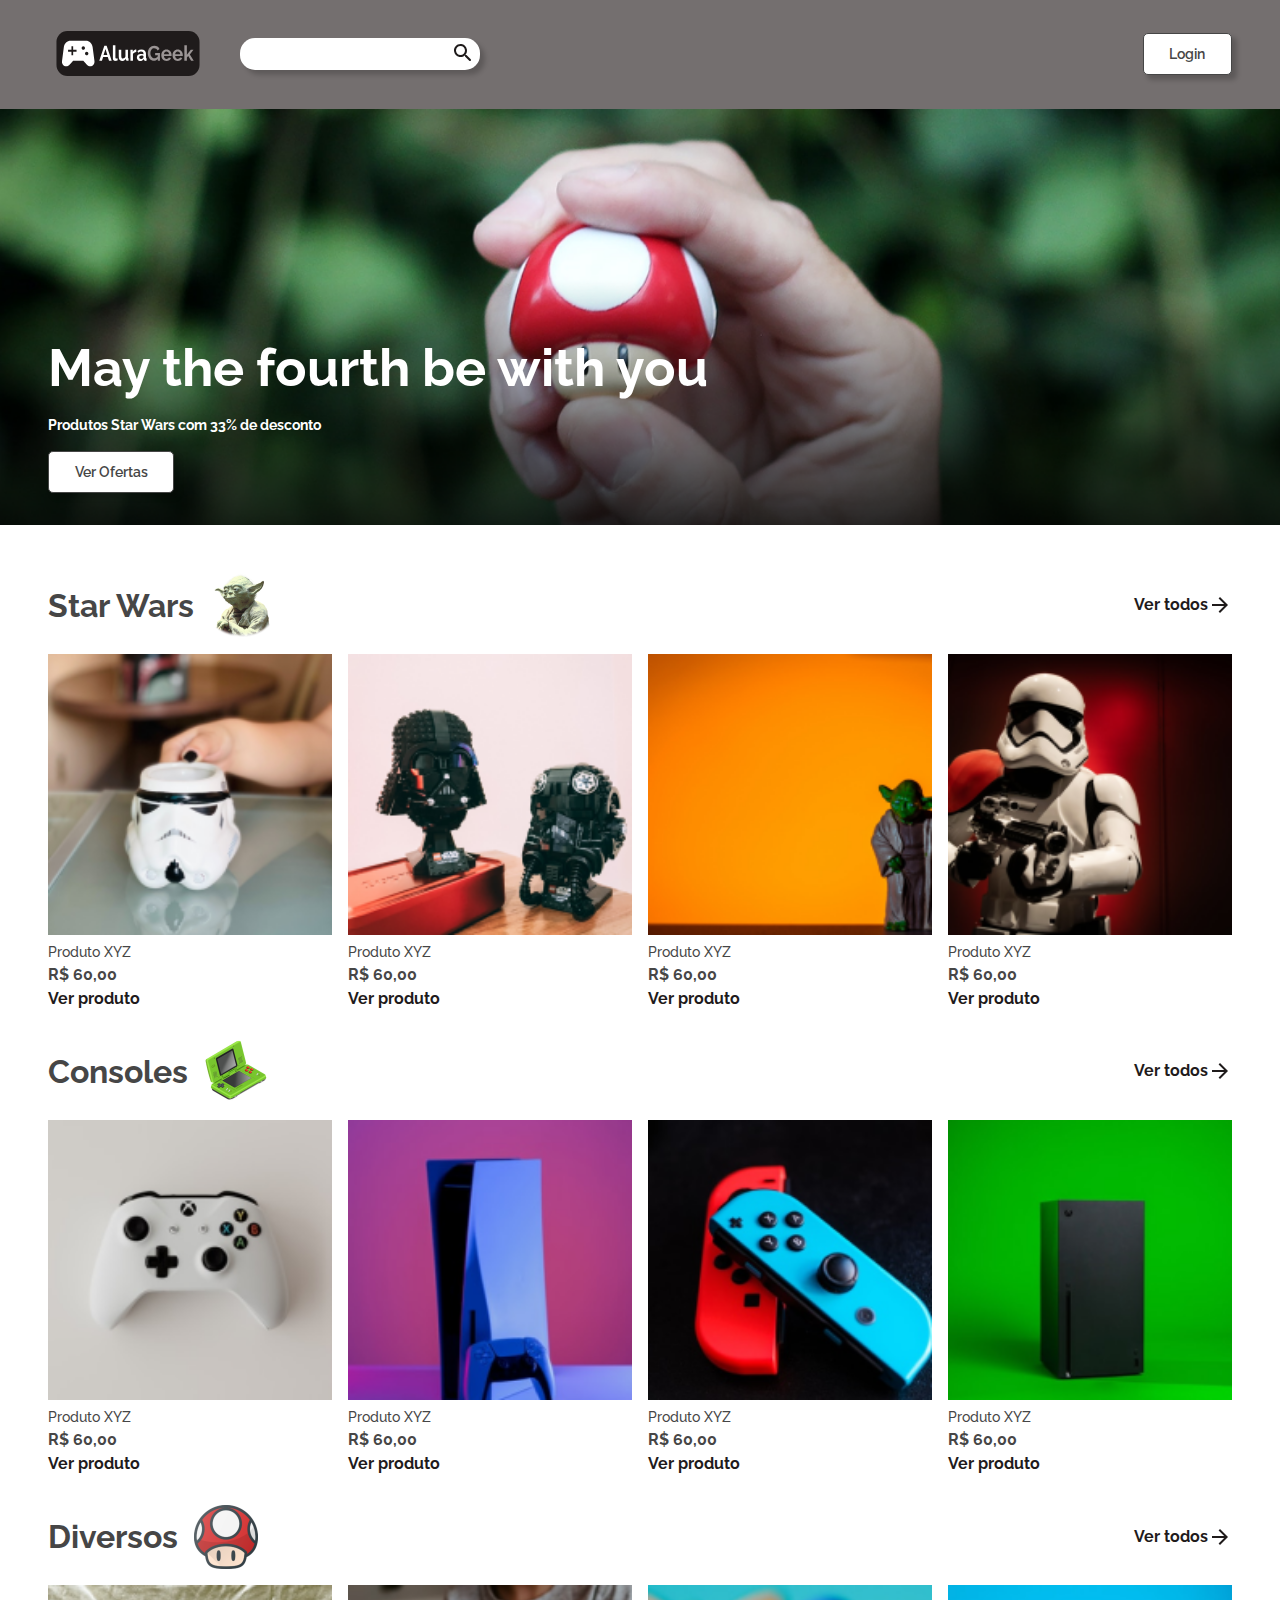
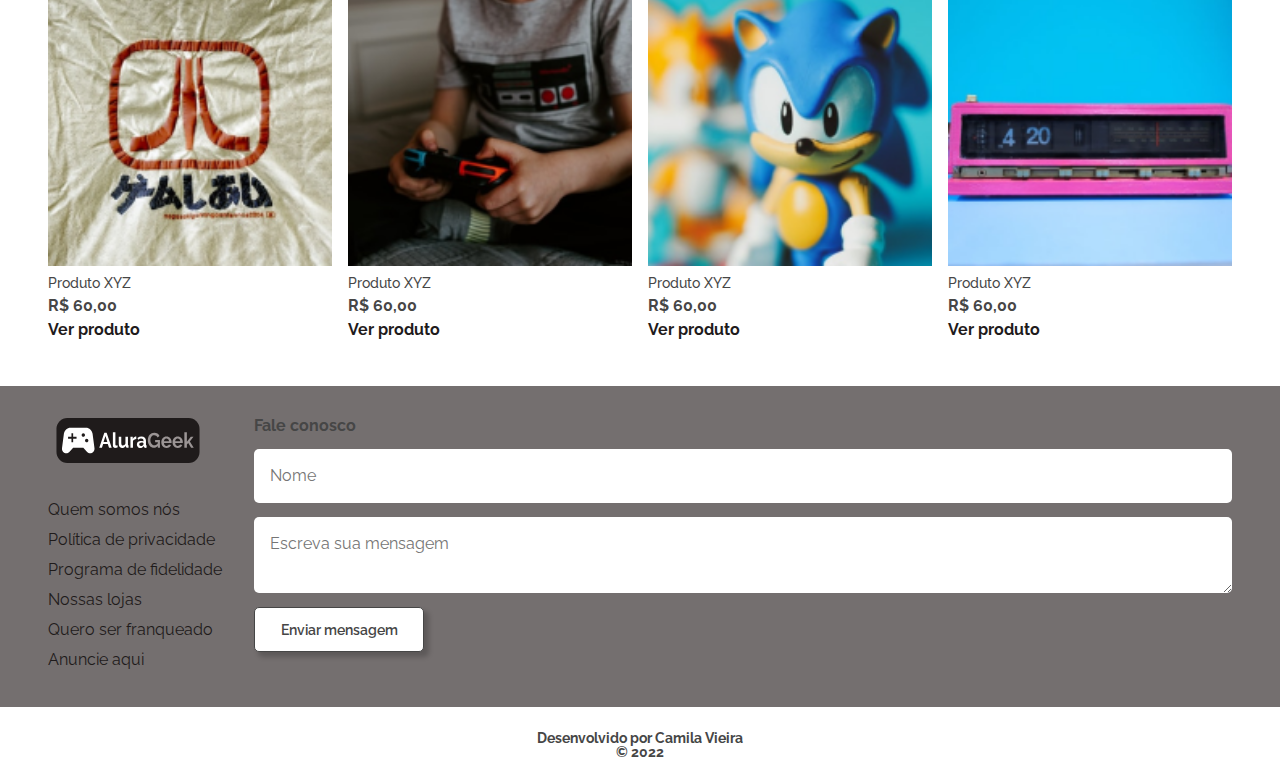
<file: index.html>
<!DOCTYPE html>
<html lang="pt-br">
<head>
    <meta charset="UTF-8">
    <meta http-equiv="X-UA-Compatible" content="IE=edge">
    <meta name="viewport" content="width=device-width, initial-scale=1.0">
    <link rel="preconnect" href="https://fonts.googleapis.com">
    <link rel="preconnect" href="https://fonts.gstatic.com" crossorigin>
    <link href="https://fonts.googleapis.com/css2?family=Raleway:ital,wght@0,500;0,700;1,500&display=swap"
        rel="stylesheet">
    <link rel="stylesheet" href="assets/css/base/base.css">
    <link rel="stylesheet" href="assets/css/componentes/galeria-produtos.css">
    <link rel="stylesheet" href="assets/css/componentes/cartao-produto.css">
    <link rel="stylesheet" href="assets/css/produtos.css">
    <link rel="stylesheet" href="assets/css/componentes/banner.css">
    <title>Home | Alura Geek</title>
</head>
<body>
    <header class="cabecalho container">
        <div>
            <a href="./index.html"><img src="assets/img/logotipo/logo.svg" alt="Logotipo da Alura Geek Store" class="logotipo"></a>
            <!--DESKTOP-->
            <div class="pesquisa cabecalho_pesquisa-desktop">
                <input class="cabecalho_pesquisa-campo-desktop" id="pesquisa-desktop">
                <label for="pesquisa-desktop">
                    <img src="assets/img/icones/lupa.svg" alt="Pesquisar na loja"
                        class="cabecalho_pesquisa-icone-desktop">
                </label>
            </div>
            <!--desktop-->
        </div>
        <a href="login.html" class="botao botao-secundario" id="cabecalho_botao-login">Login</a>
        <!--MOBILE-->
        <div class="pesquisa cabecalho_pesquisa">
            <input class="cabecalho_pesquisa-campo" id="pesquisa">
            <label for="pesquisa">
                <img src="assets/img/icones/lupa.svg" alt="Pesquisar na loja" class="cabecalho_pesquisa-icone">
            </label>
        </div>
        <!--mobile-->
        <script src="assets/js/cabecalho-pesquisa.js"></script>
    </header>
    <div class="container banner">
        <h2 class="banner_titulo texto-destaque">May the fourth be with you</h1>
            <p class="banner_descricao texto-destaque">Produtos Star Wars com 33% de desconto</p>
            <a href="#starWars" class="botao botao-secundario banner_botao">Ver Ofertas</a>
    </div>
    <main class="container">
        <section class="produtos galeria">
            <div class="produtos_header">
                <h2 id="starWars" class="galeria_titulo texto-destaque">Star Wars
                    <i class="galeria_titulo-icone galeria_titulo-icone-sw"></i>
                </h2>
                <a href="#" class="galeria_header-link">Ver todos<i></i></a>
            </div>
            <article class="cartao-produto">
                <img src="assets/img/starWars/starwars-01.png" class="cartao-produto_imagem">
                <div>
                    <p class="cartao-produto_descricao">Produto XYZ</p>
                    <p class="cartao-produto_preco">R$ 60,00</p>
                    <a href="#" class="cartao-produto_link">Ver produto</a>
                </div>
            </article>
            <article class="cartao-produto">
                <img src="assets/img/starWars/starwars-02.png" class="cartao-produto_imagem">
                <div>
                    <p class="cartao-produto_descricao">Produto XYZ</p>
                    <p class="cartao-produto_preco">R$ 60,00</p>
                    <a href="#" class="cartao-produto_link">Ver produto</a>
                </div>
            </article>
            <article class="cartao-produto">
                <img src="assets/img/starWars/starwars-03.png" class="cartao-produto_imagem">
                <div>
                    <p class="cartao-produto_descricao">Produto XYZ</p>
                    <p class="cartao-produto_preco">R$ 60,00</p>
                    <a href="#" class="cartao-produto_link">Ver produto</a>
                </div>
            </article>
            <article class="cartao-produto">
                <img src="assets/img/starWars/starwars-04.png" class="cartao-produto_imagem">
                <div>
                    <p class="cartao-produto_descricao">Produto XYZ</p>
                    <p class="cartao-produto_preco">R$ 60,00</p>
                    <a href="#" class="cartao-produto_link">Ver produto</a>
                </div>
            </article>
            <article class="cartao-produto">
                <img src="assets/img/starWars/starwars-05.png" class="cartao-produto_imagem">
                <div>
                    <p class="cartao-produto_descricao">Produto XYZ</p>
                    <p class="cartao-produto_preco">R$ 60,00</p>
                    <a href="#" class="cartao-produto_link">Ver produto</a>
                </div>
            </article>
            <article class="cartao-produto">
                <img src="assets/img/starWars/starwars-06.png" class="cartao-produto_imagem">
                <div>
                    <p class="cartao-produto_descricao">Produto XYZ</p>
                    <p class="cartao-produto_preco">R$ 60,00</p>
                    <a href="#" class="cartao-produto_link">Ver produto</a>
                </div>
            </article>
        </section>

        <section class="produtos galeria">
            <div class="produtos_header">
                <h2 class="galeria_titulo texto-destaque">Consoles
                    <i class="galeria_titulo-icone galeria_titulo-icone-console"></i>
                </h2>
                <a href="#" class="galeria_header-link">Ver todos<i></i></a>
            </div>
            <article class="cartao-produto">
                <img src="assets/img/console/console-01.png" class="cartao-produto_imagem">
                <div>
                    <p class="cartao-produto_descricao">Produto XYZ</p>
                    <p class="cartao-produto_preco">R$ 60,00</p>
                    <a href="#" class="cartao-produto_link">Ver produto</a>
                </div>
            </article>
            <article class="cartao-produto">
                <img src="assets/img/console/console-02.png" class="cartao-produto_imagem">
                <div>
                    <p class="cartao-produto_descricao">Produto XYZ</p>
                    <p class="cartao-produto_preco">R$ 60,00</p>
                    <a href="#" class="cartao-produto_link">Ver produto</a>
                </div>
            </article>
            <article class="cartao-produto">
                <img src="assets/img/console/console-03.png" class="cartao-produto_imagem">
                <div>
                    <p class="cartao-produto_descricao">Produto XYZ</p>
                    <p class="cartao-produto_preco">R$ 60,00</p>
                    <a href="#" class="cartao-produto_link">Ver produto</a>
                </div>
            </article>
            <article class="cartao-produto">
                <img src="assets/img/console/console-04.png" class="cartao-produto_imagem">
                <div>
                    <p class="cartao-produto_descricao">Produto XYZ</p>
                    <p class="cartao-produto_preco">R$ 60,00</p>
                    <a href="#" class="cartao-produto_link">Ver produto</a>
                </div>
            </article>
            <article class="cartao-produto">
                <img src="assets/img/console/console-05.png" class="cartao-produto_imagem">
                <div>
                    <p class="cartao-produto_descricao">Produto XYZ</p>
                    <p class="cartao-produto_preco">R$ 60,00</p>
                    <a href="#" class="cartao-produto_link">Ver produto</a>
                </div>
            </article>
            <article class="cartao-produto">
                <img src="assets/img/console/console-06.png" class="cartao-produto_imagem">
                <div>
                    <p class="cartao-produto_descricao">Produto XYZ</p>
                    <p class="cartao-produto_preco">R$ 60,00</p>
                    <a href="#" class="cartao-produto_link">Ver produto</a>
                </div>
            </article>
        </section>

        <section class="produtos galeria">
            <div class="produtos_header">
                <h2 class="galeria_titulo texto-destaque">Diversos
                    <i class="galeria_titulo-icone galeria_titulo-icone-diversos"></i>
                </h2>
                <a href="#" class="galeria_header-link">Ver todos<i></i></a>
            </div>
            <article class="cartao-produto">
                <img src="assets/img/diversos/diversos-01.png" class="cartao-produto_imagem">
                <div>
                    <p class="cartao-produto_descricao">Produto XYZ</p>
                    <p class="cartao-produto_preco">R$ 60,00</p>
                    <a href="#" class="cartao-produto_link">Ver produto</a>
                </div>
            </article>
            <article class="cartao-produto">
                <img src="assets/img/diversos/diversos-02.png" class="cartao-produto_imagem">
                <div>
                    <p class="cartao-produto_descricao">Produto XYZ</p>
                    <p class="cartao-produto_preco">R$ 60,00</p>
                    <a href="#" class="cartao-produto_link">Ver produto</a>
                </div>
            </article>
            <article class="cartao-produto">
                <img src="assets/img/diversos/diversos-03.png" class="cartao-produto_imagem">
                <div>
                    <p class="cartao-produto_descricao">Produto XYZ</p>
                    <p class="cartao-produto_preco">R$ 60,00</p>
                    <a href="#" class="cartao-produto_link">Ver produto</a>
                </div>
            </article>
            <article class="cartao-produto">
                <img src="assets/img/diversos/diversos-04.png" class="cartao-produto_imagem">
                <div>
                    <p class="cartao-produto_descricao">Produto XYZ</p>
                    <p class="cartao-produto_preco">R$ 60,00</p>
                    <a href="#" class="cartao-produto_link">Ver produto</a>
                </div>
            </article>
            <article class="cartao-produto">
                <img src="assets/img/diversos/diversos-05.png" class="cartao-produto_imagem">
                <div>
                    <p class="cartao-produto_descricao">Produto XYZ</p>
                    <p class="cartao-produto_preco">R$ 60,00</p>
                    <a href="#" class="cartao-produto_link">Ver produto</a>
                </div>
            </article>
            <article class="cartao-produto">
                <img src="assets/img/diversos/diversos-06.png" class="cartao-produto_imagem">
                <div>
                    <p class="cartao-produto_descricao">Produto XYZ</p>
                    <p class="cartao-produto_preco">R$ 60,00</p>
                    <a href="#" class="cartao-produto_link">Ver produto</a>
                </div>
            </article>
        </section>
    </main>
    <footer>
        <section class="container rodape_container">
            <div>
                <img src="assets/img/logotipo/logo.svg" class="logotipo rodape_logo">
                <ul class="rodape_links">
                    <li><a href="#" class="rodape_links-link">Quem somos nós</a></li>
                    <li><a href="#" class="rodape_links-link">Política de privacidade</a></li>
                    <li><a href="#" class="rodape_links-link">Programa de fidelidade</a></li>
                    <li><a href="#" class="rodape_links-link">Nossas lojas</a></li>
                    <li><a href="#" class="rodape_links-link">Quero ser franqueado</a></li>
                    <li><a href="#" class="rodape_links-link">Anuncie aqui</a></li>
                </ul>
            </div>
            <form class="rodape_contato">
                <label class="rodape_contato-item contato_titulo-destaque">Fale conosco</label>
                <input class="rodape_contato-item rodape_contato-input entrada-texto" type="text" placeholder="Nome"
                    aria-label="Nome" maxlength="100" required>
                <textarea class="rodape_contato-item rodape_contato-input entrada-texto"
                    placeholder="Escreva sua mensagem" aria-label="Escreva sua mensagem" required></textarea>
                <input class="rodape_contato-botao rodape_contato-item botao botao-secundario" type="submit" value="Enviar mensagem">
            </form>
        </section>
        <section class="rodape_creditos texto-destaque">
            <p>Desenvolvido por Camila Vieira<br>&copy; 2022</p>
        </section>
    </footer>
</body>
</html>
</file>
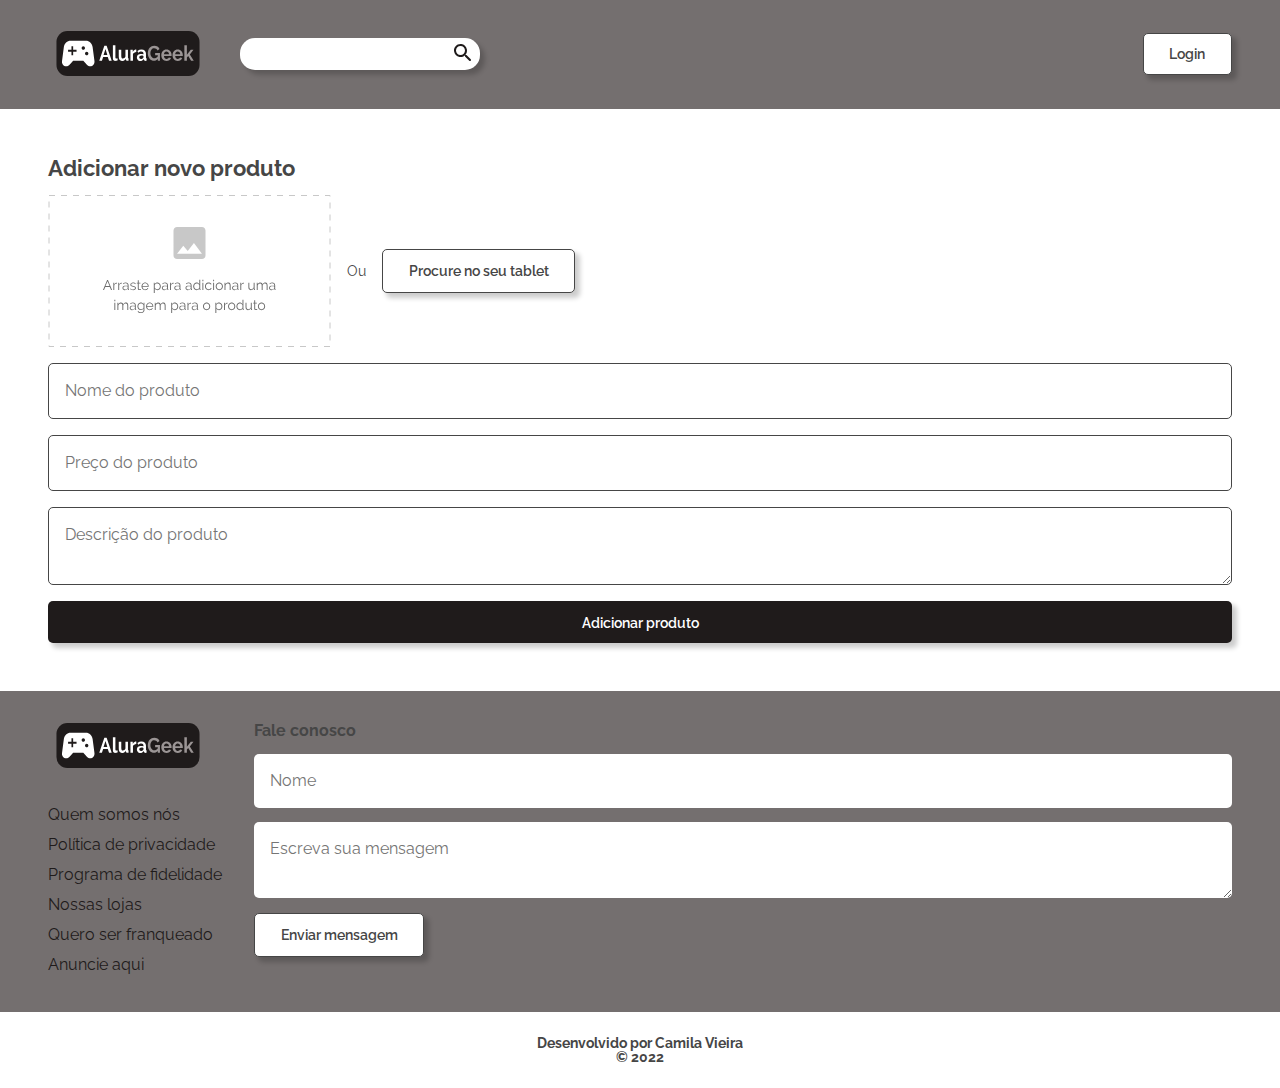
<file: cadastrar-produto.html>
<!DOCTYPE html>
<html lang="pt-br">

<head>
    <meta charset="UTF-8">
    <meta http-equiv="X-UA-Compatible" content="IE=edge">
    <meta name="viewport" content="width=device-width, initial-scale=1.0">
    <link rel="preconnect" href="https://fonts.googleapis.com">
    <link rel="preconnect" href="https://fonts.gstatic.com" crossorigin>
    <link href="https://fonts.googleapis.com/css2?family=Raleway:ital,wght@0,500;0,700;1,500&display=swap"
        rel="stylesheet">
    <link rel="stylesheet" href="assets/css/base/base.css">
    <link rel="stylesheet" href="assets/css/componentes/input.css">
    <link rel="stylesheet" href="assets/css/cadastrar-produto.css">
    <title>Home | Alura Geek</title>
</head>

<body>
    <header class="cabecalho container">
        <div>
            <a href="./index.html"><img src="assets/img/logotipo/logo.svg" alt="Logotipo da Alura Geek Store" class="logotipo"></a>
            <!--DESKTOP-->
            <div class="pesquisa cabecalho_pesquisa-desktop">
                <input class="cabecalho_pesquisa-campo-desktop" id="pesquisa-desktop">
                <label for="pesquisa-desktop">
                    <img src="assets/img/icones/lupa.svg" alt="Pesquisar na loja"
                        class="cabecalho_pesquisa-icone-desktop">
                </label>
            </div>
            <!--desktop-->
        </div>
        <a href="login.html" class="botao botao-secundario" id="cabecalho_botao-login">Login</a>
        <!--MOBILE-->
        <div class="pesquisa cabecalho_pesquisa">
            <input class="cabecalho_pesquisa-campo" id="pesquisa">
            <label for="pesquisa">
                <img src="assets/img/icones/lupa.svg" alt="Pesquisar na loja" class="cabecalho_pesquisa-icone">
            </label>
        </div>
        <!--mobile-->
        <script src="assets/js/cabecalho-pesquisa.js"></script>
    </header>
    <main class="container">
        <section class="cadastrar-produto">
            <h2 class="texto-destaque cadastrar-produto_titulo">Adicionar novo produto</h2>
            <div class="cadastrar-produto_iserir-foto">
                <img src="assets/img/inserir-foto-produto-mobile.svg" alt="Inserir foto do produto">
                <img src="assets/img/inserir-foto-produto.svg" alt="Inserir foto do produto">
                <p>Ou</p>
                <button class="botao botao-secundario cadastrar-produto_botao"></button>
            </div>
            <form class="cadastrar-produto_form">
                <input type="text" class="entrada-texto cadastrar-produto_form-input" placeholder="Nome do produto" aria-label="Nome do produto">
                <input type="text" class="entrada-texto cadastrar-produto_form-input" placeholder="Preço do produto" aria-label="Preço do produto">
                <textarea class="entrada-texto cadastrar-produto_form-input" placeholder="Descrição do produto"
                    aria-label="Descrição do produto"></textarea>
                <button class="botao botao-primario">Adicionar produto</button>
            </form>
        </section>
    </main>
    <footer>
        <section class="container rodape_container">
            <div>
                <img src="assets/img/logotipo/logo.svg" class="logotipo rodape_logo">
                <ul class="rodape_links">
                    <li><a href="#" class="rodape_links-link">Quem somos nós</a></li>
                    <li><a href="#" class="rodape_links-link">Política de privacidade</a></li>
                    <li><a href="#" class="rodape_links-link">Programa de fidelidade</a></li>
                    <li><a href="#" class="rodape_links-link">Nossas lojas</a></li>
                    <li><a href="#" class="rodape_links-link">Quero ser franqueado</a></li>
                    <li><a href="#" class="rodape_links-link">Anuncie aqui</a></li>
                </ul>
            </div>
            <form class="rodape_contato">
                <label class="rodape_contato-item contato_titulo-destaque">Fale conosco</label>
                <input class="rodape_contato-item rodape_contato-input entrada-texto" type="text" placeholder="Nome"
                    aria-label="Nome" maxlength="100" required>
                <textarea class="rodape_contato-item rodape_contato-input entrada-texto"
                    placeholder="Escreva sua mensagem" aria-label="Escreva sua mensagem" required></textarea>
                <input class="rodape_contato-botao rodape_contato-item botao botao-secundario" type="submit" value="Enviar mensagem">
            </form>
        </section>
        <section class="rodape_creditos texto-destaque">
            <p>Desenvolvido por Camila Vieira<br>&copy; 2022</p>
        </section>
    </footer>
</body>

</html>
</file>
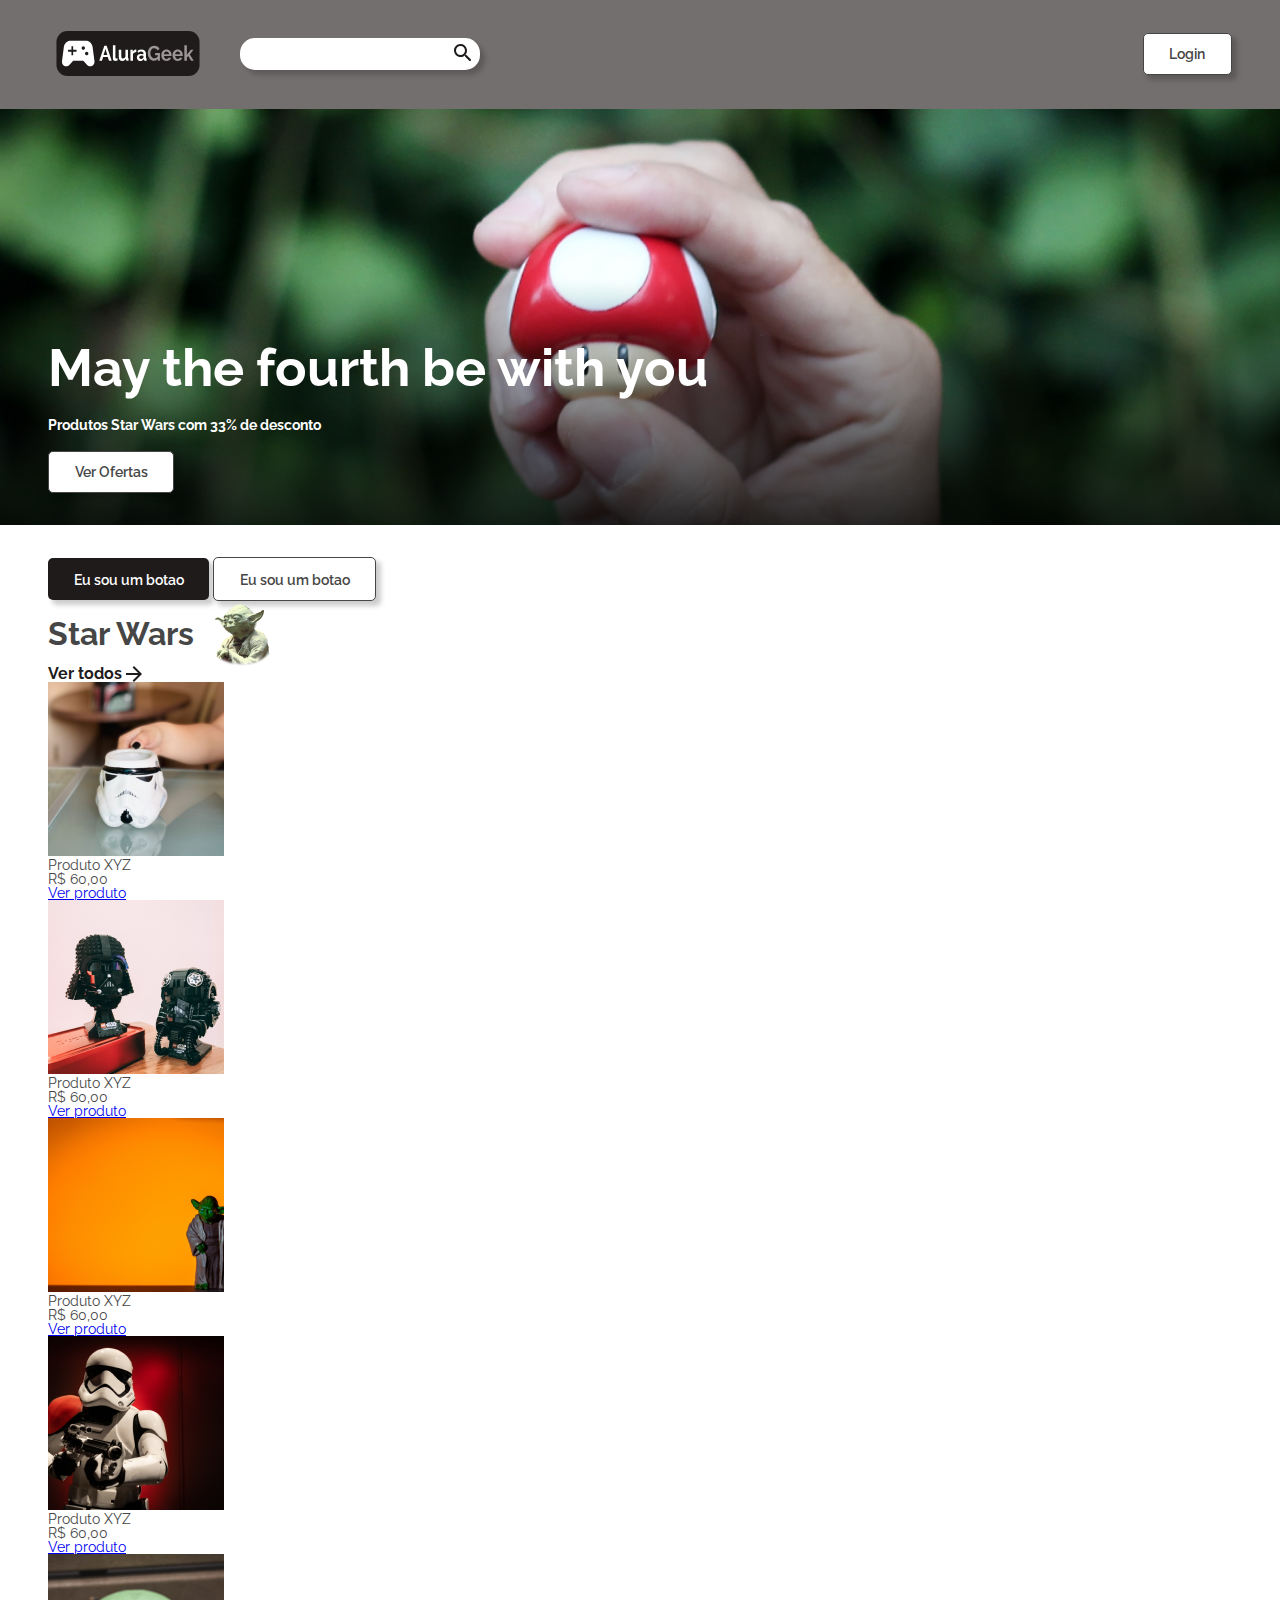
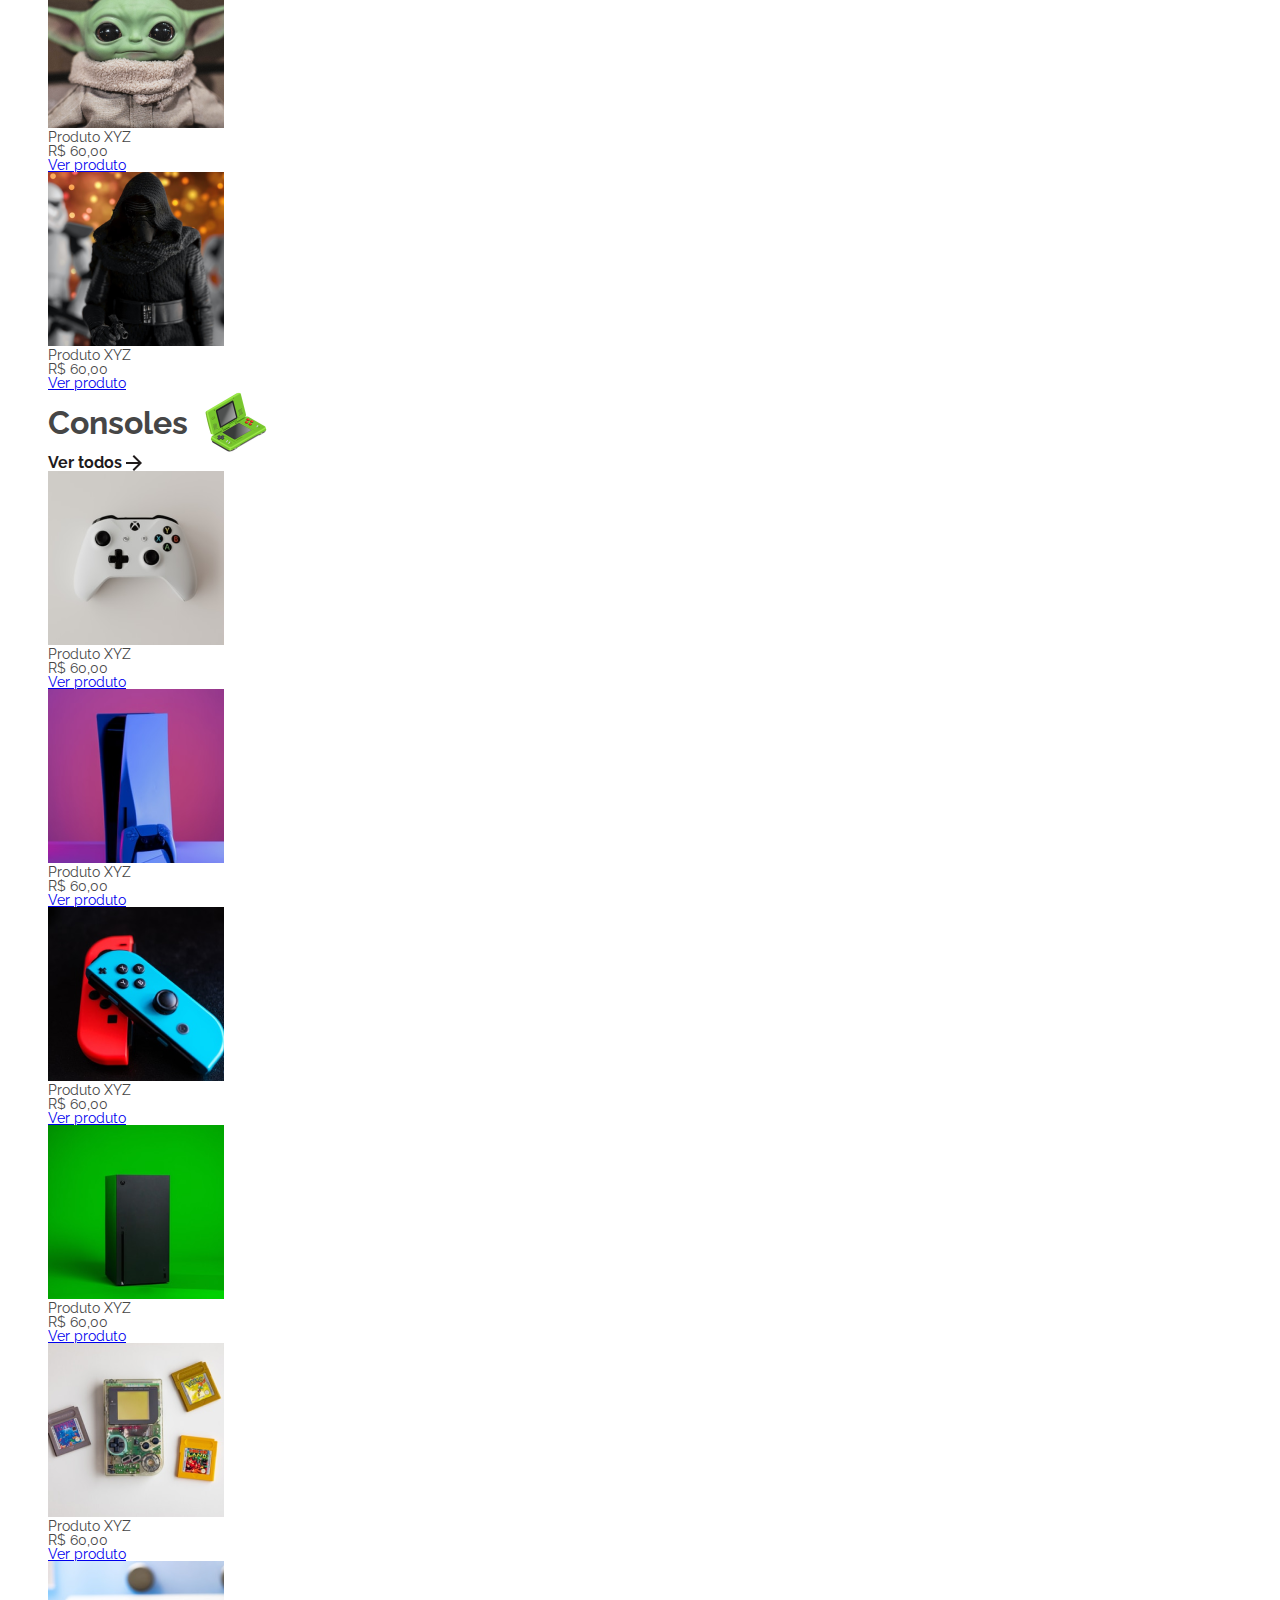
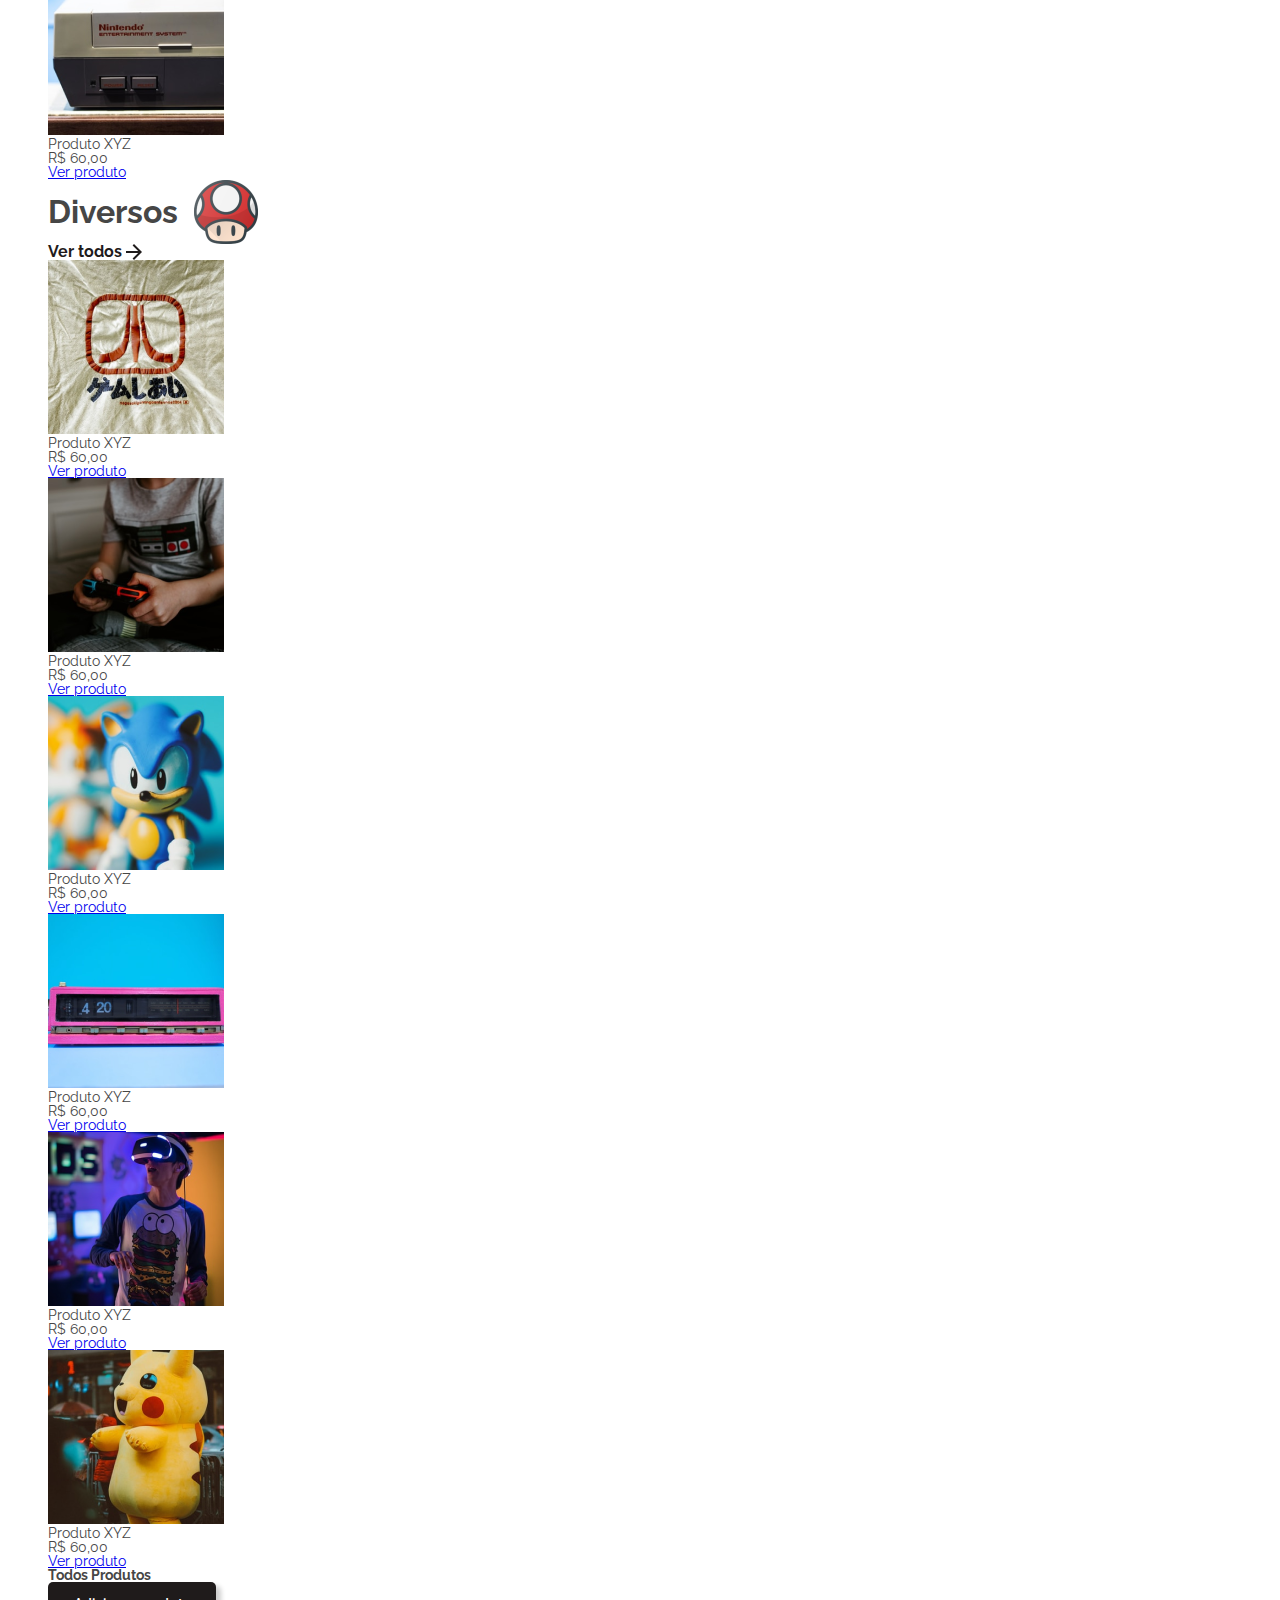
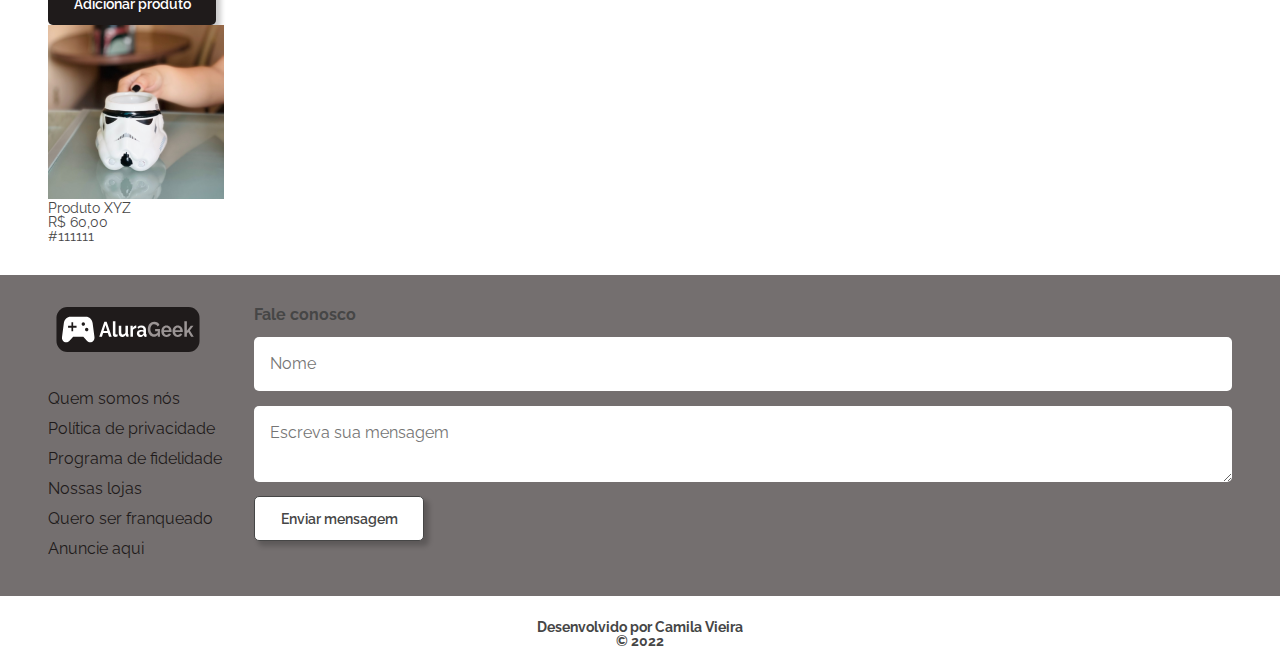
<file: componentes.html>
<!DOCTYPE html>
<html lang="pt-br">

<head>
    <meta charset="UTF-8">
    <meta http-equiv="X-UA-Compatible" content="IE=edge">
    <meta name="viewport" content="width=device-width, initial-scale=1.0">
    <link rel="preconnect" href="https://fonts.googleapis.com">
    <link rel="preconnect" href="https://fonts.gstatic.com" crossorigin>
    <link href="https://fonts.googleapis.com/css2?family=Raleway:ital,wght@0,500;0,700;1,500&display=swap"
        rel="stylesheet">
    <link rel="stylesheet" href="assets/css/base/base.css">
    <link rel="stylesheet" href="assets/css/componentes/galeria-produtos.css">
    <link rel="stylesheet" href="assets/css/componentes/banner.css">
    <title>Componentes | Alura Geek</title>
</head>

<body>
    <!--CABEÇALHO-->
    <header class="cabecalho container">
        <div>
            <a href="./index.html"><img src="assets/img/logotipo/logo.svg" alt="Logotipo da Alura Geek Store" class="logotipo"></a>
            <!--DESKTOP-->
            <div class="pesquisa cabecalho_pesquisa-desktop">
                <input class="cabecalho_pesquisa-campo-desktop" id="pesquisa-desktop">
                <label for="pesquisa-desktop">
                    <img src="assets/img/icones/lupa.svg" alt="Pesquisar na loja"
                        class="cabecalho_pesquisa-icone-desktop">
                </label>
            </div>
            <!--desktop-->
        </div>
        <a href="login.html" class="botao botao-secundario" id="cabecalho_botao-login">Login</a>
        <!--MOBILE-->
        <div class="pesquisa cabecalho_pesquisa">
            <input class="cabecalho_pesquisa-campo" id="pesquisa">
            <label for="pesquisa">
                <img src="assets/img/icones/lupa.svg" alt="Pesquisar na loja" class="cabecalho_pesquisa-icone">
            </label>
        </div>
        <!--mobile-->
        <script src="assets/js/cabecalho-pesquisa.js"></script>
    </header>
    <div class="container banner">
        <h2 class="banner_titulo texto-destaque">May the fourth be with you</h1>
            <p class="banner_descricao texto-destaque">Produtos Star Wars com 33% de desconto</p>
            <a href="#starWars" class="botao botao-secundario banner_botao">Ver Ofertas</a>
    </div>
    <main class="container">
        <!--BOTÕES-->
        <button class="botao botao-primario">Eu sou um botao</button>
        <button class="botao botao-secundario">Eu sou um botao</button>

        <!--GALERIA DE PRODUTOS-->
        <section class="produtos">
            <div class="produtos_header">
                <h2 class="galeria_titulo texto-destaque">Star Wars
                    <i class="galeria_titulo-icone galeria_titulo-icone-sw"></i>
                </h2>
                <a href="#" class="galeria_header-link">Ver todos<i></i></a>
            </div>
            <!--CARTÃO PRODUTO-->
            <article class="cartao-produto">
                <img src="assets/img/starWars/starwars-01.png" class="cartao-produto_imagem">
                <div>
                    <p class="cartao-produto_descricao">Produto XYZ</p>
                    <p class="cartao-produto_preco">R$ 60,00</p>
                    <a href="#" class="cartao-produto_link">Ver produto</a>
                </div>
            </article>
            <article class="cartao-produto">
                <img src="assets/img/starWars/starwars-02.png" class="cartao-produto_imagem">
                <div>
                    <p class="cartao-produto_descricao">Produto XYZ</p>
                    <p class="cartao-produto_preco">R$ 60,00</p>
                    <a href="#" class="cartao-produto_link">Ver produto</a>
                </div>
            </article>
            <article class="cartao-produto">
                <img src="assets/img/starWars/starwars-03.png" class="cartao-produto_imagem">
                <div>
                    <p class="cartao-produto_descricao">Produto XYZ</p>
                    <p class="cartao-produto_preco">R$ 60,00</p>
                    <a href="#" class="cartao-produto_link">Ver produto</a>
                </div>
            </article>
            <article class="cartao-produto">
                <img src="assets/img/starWars/starwars-04.png" class="cartao-produto_imagem">
                <div>
                    <p class="cartao-produto_descricao">Produto XYZ</p>
                    <p class="cartao-produto_preco">R$ 60,00</p>
                    <a href="#" class="cartao-produto_link">Ver produto</a>
                </div>
            </article>
            <article class="cartao-produto">
                <img src="assets/img/starWars/starwars-05.png" class="cartao-produto_imagem">
                <div>
                    <p class="cartao-produto_descricao">Produto XYZ</p>
                    <p class="cartao-produto_preco">R$ 60,00</p>
                    <a href="#" class="cartao-produto_link">Ver produto</a>
                </div>
            </article>
            <article class="cartao-produto">
                <img src="assets/img/starWars/starwars-06.png" class="cartao-produto_imagem">
                <div>
                    <p class="cartao-produto_descricao">Produto XYZ</p>
                    <p class="cartao-produto_preco">R$ 60,00</p>
                    <a href="#" class="cartao-produto_link">Ver produto</a>
                </div>
            </article>
        </section>

        <section class="produtos">
            <div class="produtos_header">
                <h2 class="galeria_titulo texto-destaque">Consoles
                    <i class="galeria_titulo-icone galeria_titulo-icone-console"></i>
                </h2>
                <a href="#" class="galeria_header-link">Ver todos<i></i></a>
            </div>
            <!--CARTÃO PRODUTO-->
            <article class="cartao-produto">
                <img src="assets/img/console/console-01.png" class="cartao-produto_imagem">
                <div>
                    <p class="cartao-produto_descricao">Produto XYZ</p>
                    <p class="cartao-produto_preco">R$ 60,00</p>
                    <a href="#" class="cartao-produto_link">Ver produto</a>
                </div>
            </article>
            <article class="cartao-produto">
                <img src="assets/img/console/console-02.png" class="cartao-produto_imagem">
                <div>
                    <p class="cartao-produto_descricao">Produto XYZ</p>
                    <p class="cartao-produto_preco">R$ 60,00</p>
                    <a href="#" class="cartao-produto_link">Ver produto</a>
                </div>
            </article>
            <article class="cartao-produto">
                <img src="assets/img/console/console-03.png" class="cartao-produto_imagem">
                <div>
                    <p class="cartao-produto_descricao">Produto XYZ</p>
                    <p class="cartao-produto_preco">R$ 60,00</p>
                    <a href="#" class="cartao-produto_link">Ver produto</a>
                </div>
            </article>
            <article class="cartao-produto">
                <img src="assets/img/console/console-04.png" class="cartao-produto_imagem">
                <div>
                    <p class="cartao-produto_descricao">Produto XYZ</p>
                    <p class="cartao-produto_preco">R$ 60,00</p>
                    <a href="#" class="cartao-produto_link">Ver produto</a>
                </div>
            </article>
            <article class="cartao-produto">
                <img src="assets/img/console/console-05.png" class="cartao-produto_imagem">
                <div>
                    <p class="cartao-produto_descricao">Produto XYZ</p>
                    <p class="cartao-produto_preco">R$ 60,00</p>
                    <a href="#" class="cartao-produto_link">Ver produto</a>
                </div>
            </article>
            <article class="cartao-produto">
                <img src="assets/img/console/console-06.png" class="cartao-produto_imagem">
                <div>
                    <p class="cartao-produto_descricao">Produto XYZ</p>
                    <p class="cartao-produto_preco">R$ 60,00</p>
                    <a href="#" class="cartao-produto_link">Ver produto</a>
                </div>
            </article>
        </section>

        <section class="produtos">
            <div class="produtos_header">
                <h2 class="galeria_titulo texto-destaque">Diversos
                    <i class="galeria_titulo-icone galeria_titulo-icone-diversos"></i>
                </h2>
                <a href="#" class="galeria_header-link">Ver todos<i></i></a>
            </div>
            <!--CARTÃO PRODUTO-->
            <article class="cartao-produto">
                <img src="assets/img/diversos/diversos-01.png" class="cartao-produto_imagem">
                <div>
                    <p class="cartao-produto_descricao">Produto XYZ</p>
                    <p class="cartao-produto_preco">R$ 60,00</p>
                    <a href="#" class="cartao-produto_link">Ver produto</a>
                </div>
            </article>
            <article class="cartao-produto">
                <img src="assets/img/diversos/diversos-02.png" class="cartao-produto_imagem">
                <div>
                    <p class="cartao-produto_descricao">Produto XYZ</p>
                    <p class="cartao-produto_preco">R$ 60,00</p>
                    <a href="#" class="cartao-produto_link">Ver produto</a>
                </div>
            </article>
            <article class="cartao-produto">
                <img src="assets/img/diversos/diversos-03.png" class="cartao-produto_imagem">
                <div>
                    <p class="cartao-produto_descricao">Produto XYZ</p>
                    <p class="cartao-produto_preco">R$ 60,00</p>
                    <a href="#" class="cartao-produto_link">Ver produto</a>
                </div>
            </article>
            <article class="cartao-produto">
                <img src="assets/img/diversos/diversos-04.png" class="cartao-produto_imagem">
                <div>
                    <p class="cartao-produto_descricao">Produto XYZ</p>
                    <p class="cartao-produto_preco">R$ 60,00</p>
                    <a href="#" class="cartao-produto_link">Ver produto</a>
                </div>
            </article>
            <article class="cartao-produto">
                <img src="assets/img/diversos/diversos-05.png" class="cartao-produto_imagem">
                <div>
                    <p class="cartao-produto_descricao">Produto XYZ</p>
                    <p class="cartao-produto_preco">R$ 60,00</p>
                    <a href="#" class="cartao-produto_link">Ver produto</a>
                </div>
            </article>
            <article class="cartao-produto">
                <img src="assets/img/diversos/diversos-06.png" class="cartao-produto_imagem">
                <div>
                    <p class="cartao-produto_descricao">Produto XYZ</p>
                    <p class="cartao-produto_preco">R$ 60,00</p>
                    <a href="#" class="cartao-produto_link">Ver produto</a>
                </div>
            </article>
        </section>
        <section class="produtos">
            <div class="produtos_header">
                <h2 class="texto-destaque">Todos Produtos</h2>
                <button class="botao botao-primario">Adicionar produto</button>
            </div>
            <article class="cartao-produto">
                <div class="produto_editar-imagem">
                    <img src="assets/img/starWars/starwars-01.png" class="cartao-produto_imagem">
                    <div class="produto_editar-icones">
                        <a class="produto_editar-icones-icone produto_editar"></a>
                        <a class=" produto_editar-icones-icone produto_excluir"></a>
                    </div>
                </div>
                <div>
                    <p class="cartao-produto_descricao">Produto XYZ</p>
                    <p class="cartao-produto_preco">R$ 60,00</p>
                    <p class="produto-codigo">#111111</a>
                </div>
            </article>
        </section>
    </main>

    <!--FOOTER-->
    <footer>
        <section class="container rodape_container">
            <div>
                <img src="assets/img/logotipo/logo.svg" class="logotipo rodape_logo">
                <ul class="rodape_links">
                    <li><a href="#" class="rodape_links-link">Quem somos nós</a></li>
                    <li><a href="#" class="rodape_links-link">Política de privacidade</a></li>
                    <li><a href="#" class="rodape_links-link">Programa de fidelidade</a></li>
                    <li><a href="#" class="rodape_links-link">Nossas lojas</a></li>
                    <li><a href="#" class="rodape_links-link">Quero ser franqueado</a></li>
                    <li><a href="#" class="rodape_links-link">Anuncie aqui</a></li>
                </ul>
            </div>
            <form class="rodape_contato">
                <label class="rodape_contato-item contato_titulo-destaque">Fale conosco</label>
                <input class="rodape_contato-item rodape_contato-input entrada-texto" type="text" placeholder="Nome"
                    aria-label="Nome" maxlength="100" required>
                <textarea class="rodape_contato-item rodape_contato-input entrada-texto"
                    placeholder="Escreva sua mensagem" aria-label="Escreva sua mensagem" required></textarea>
                <input class="rodape_contato-botao rodape_contato-item botao botao-secundario" type="submit" value="Enviar mensagem">
            </form>
        </section>
        <section class="rodape_creditos texto-destaque">
            <p>Desenvolvido por Camila Vieira<br>&copy; 2022</p>
        </section>
    </footer>
</body>

</html>
</file>
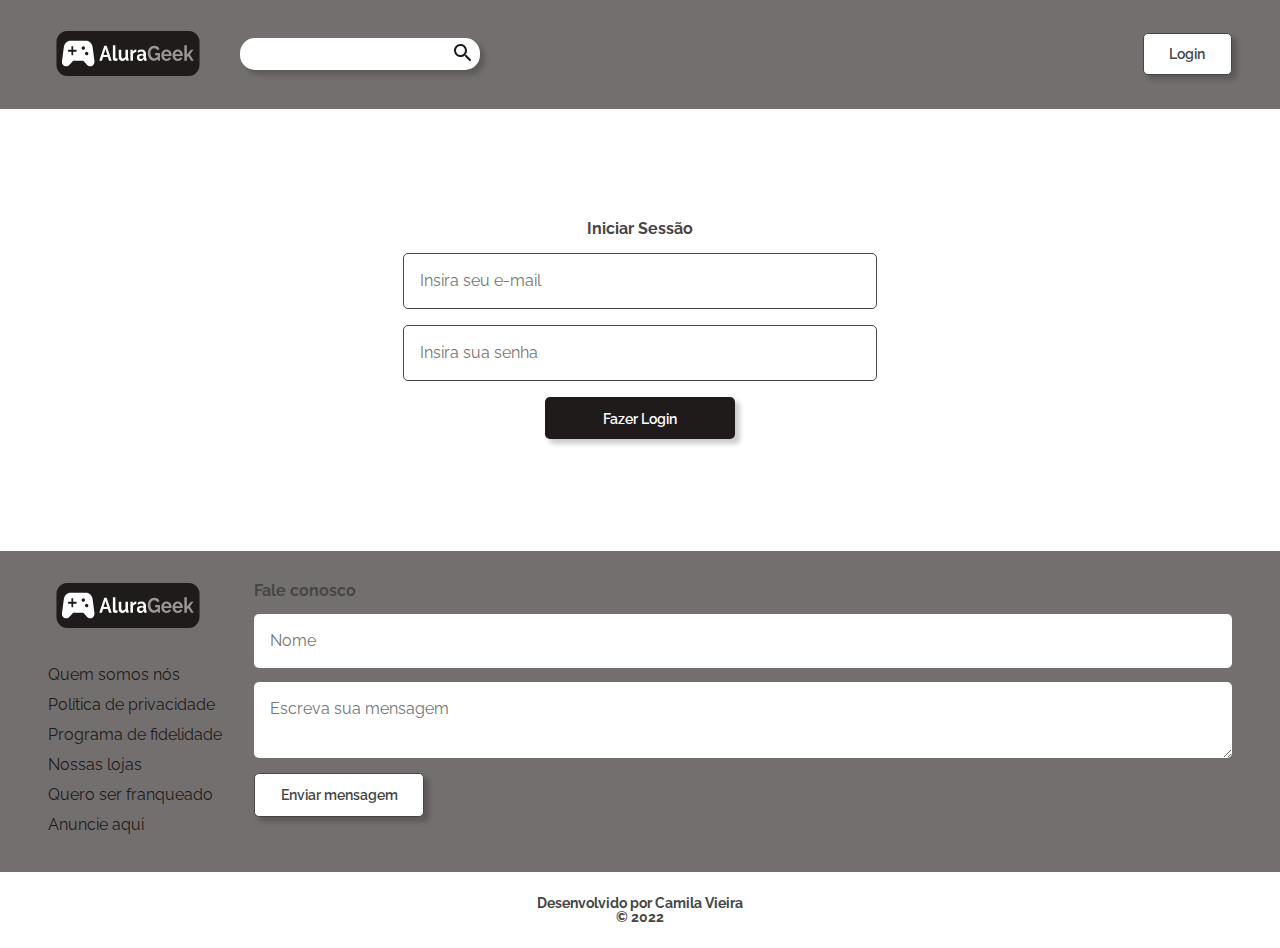
<file: login.html>
<!DOCTYPE html>
<html lang="en">

<head>
    <meta charset="UTF-8">
    <meta http-equiv="X-UA-Compatible" content="IE=edge">
    <meta name="viewport" content="width=device-width, initial-scale=1.0">
    <link rel="preconnect" href="https://fonts.googleapis.com">
    <link rel="preconnect" href="https://fonts.gstatic.com" crossorigin>
    <link href="https://fonts.googleapis.com/css2?family=Raleway:ital,wght@0,500;0,700;1,500&display=swap"
        rel="stylesheet">
    <link rel="stylesheet" href="assets/css/base/base.css">
    <link rel="stylesheet" href="assets/css/login.css">
    <title>Login | Alura Geek</title>
</head>

<body>
    <header class="cabecalho container">
        <div>
            <a href="./index.html"><img src="assets/img/logotipo/logo.svg" alt="Logotipo da Alura Geek Store" class="logotipo"></a>
            <!--DESKTOP-->
            <div class="pesquisa cabecalho_pesquisa-desktop">
                <input class="cabecalho_pesquisa-campo-desktop" id="pesquisa-desktop">
                <label for="pesquisa-desktop">
                    <img src="assets/img/icones/lupa.svg" alt="Pesquisar na loja"
                        class="cabecalho_pesquisa-icone-desktop">
                </label>
            </div>
            <!--desktop-->
        </div>
        <a href="login.html" class="botao botao-secundario" id="cabecalho_botao-login">Login</a>
        <!--MOBILE-->
        <div class="pesquisa cabecalho_pesquisa">
            <input class="cabecalho_pesquisa-campo" id="pesquisa">
            <label for="pesquisa">
                <img src="assets/img/icones/lupa.svg" alt="Pesquisar na loja" class="cabecalho_pesquisa-icone">
            </label>
        </div>
        <!--mobile-->
        <script src="assets/js/cabecalho-pesquisa.js"></script>
    </header>

    <main class="container">
        <form  class="form-login" action="" method="GET">
            <h2 class="form-login_titulo texto-destaque">Iniciar Sessão</h2>
            <input type="text" class="form-login_input entrada-texto" placeholder="Insira seu e-mail"
                aria-label="Insira seu e-mail" required>
            <input type="password" class="form-login_input entrada-texto" placeholder="Insira sua senha"
                aria-label="Insira sua senha" required minlength="8" maxlength="15">
            <input type="submit" class="form-login_botao botao botao-primario" value="Fazer Login">
        </form>
    </main>

    <footer>
        <section class="container rodape_container">
            <div>
                <img src="assets/img/logotipo/logo.svg" class="logotipo rodape_logo">
                <ul class="rodape_links">
                    <li><a href="#" class="rodape_links-link">Quem somos nós</a></li>
                    <li><a href="#" class="rodape_links-link">Política de privacidade</a></li>
                    <li><a href="#" class="rodape_links-link">Programa de fidelidade</a></li>
                    <li><a href="#" class="rodape_links-link">Nossas lojas</a></li>
                    <li><a href="#" class="rodape_links-link">Quero ser franqueado</a></li>
                    <li><a href="#" class="rodape_links-link">Anuncie aqui</a></li>
                </ul>
            </div>
            <form class="rodape_contato">
                <label class="rodape_contato-item contato_titulo-destaque">Fale conosco</label>
                <input class="rodape_contato-item rodape_contato-input entrada-texto" type="text" placeholder="Nome"
                    aria-label="Nome" maxlength="100" required>
                <textarea class="rodape_contato-item rodape_contato-input entrada-texto"
                    placeholder="Escreva sua mensagem" aria-label="Escreva sua mensagem" required></textarea>
                <input class="rodape_contato-botao rodape_contato-item botao botao-secundario" type="submit" value="Enviar mensagem">
            </form>
        </section>
        <section class="rodape_creditos texto-destaque">
            <p>Desenvolvido por Camila Vieira<br>&copy; 2022</p>
        </section>
    </footer>
</body>

</html>
</file>
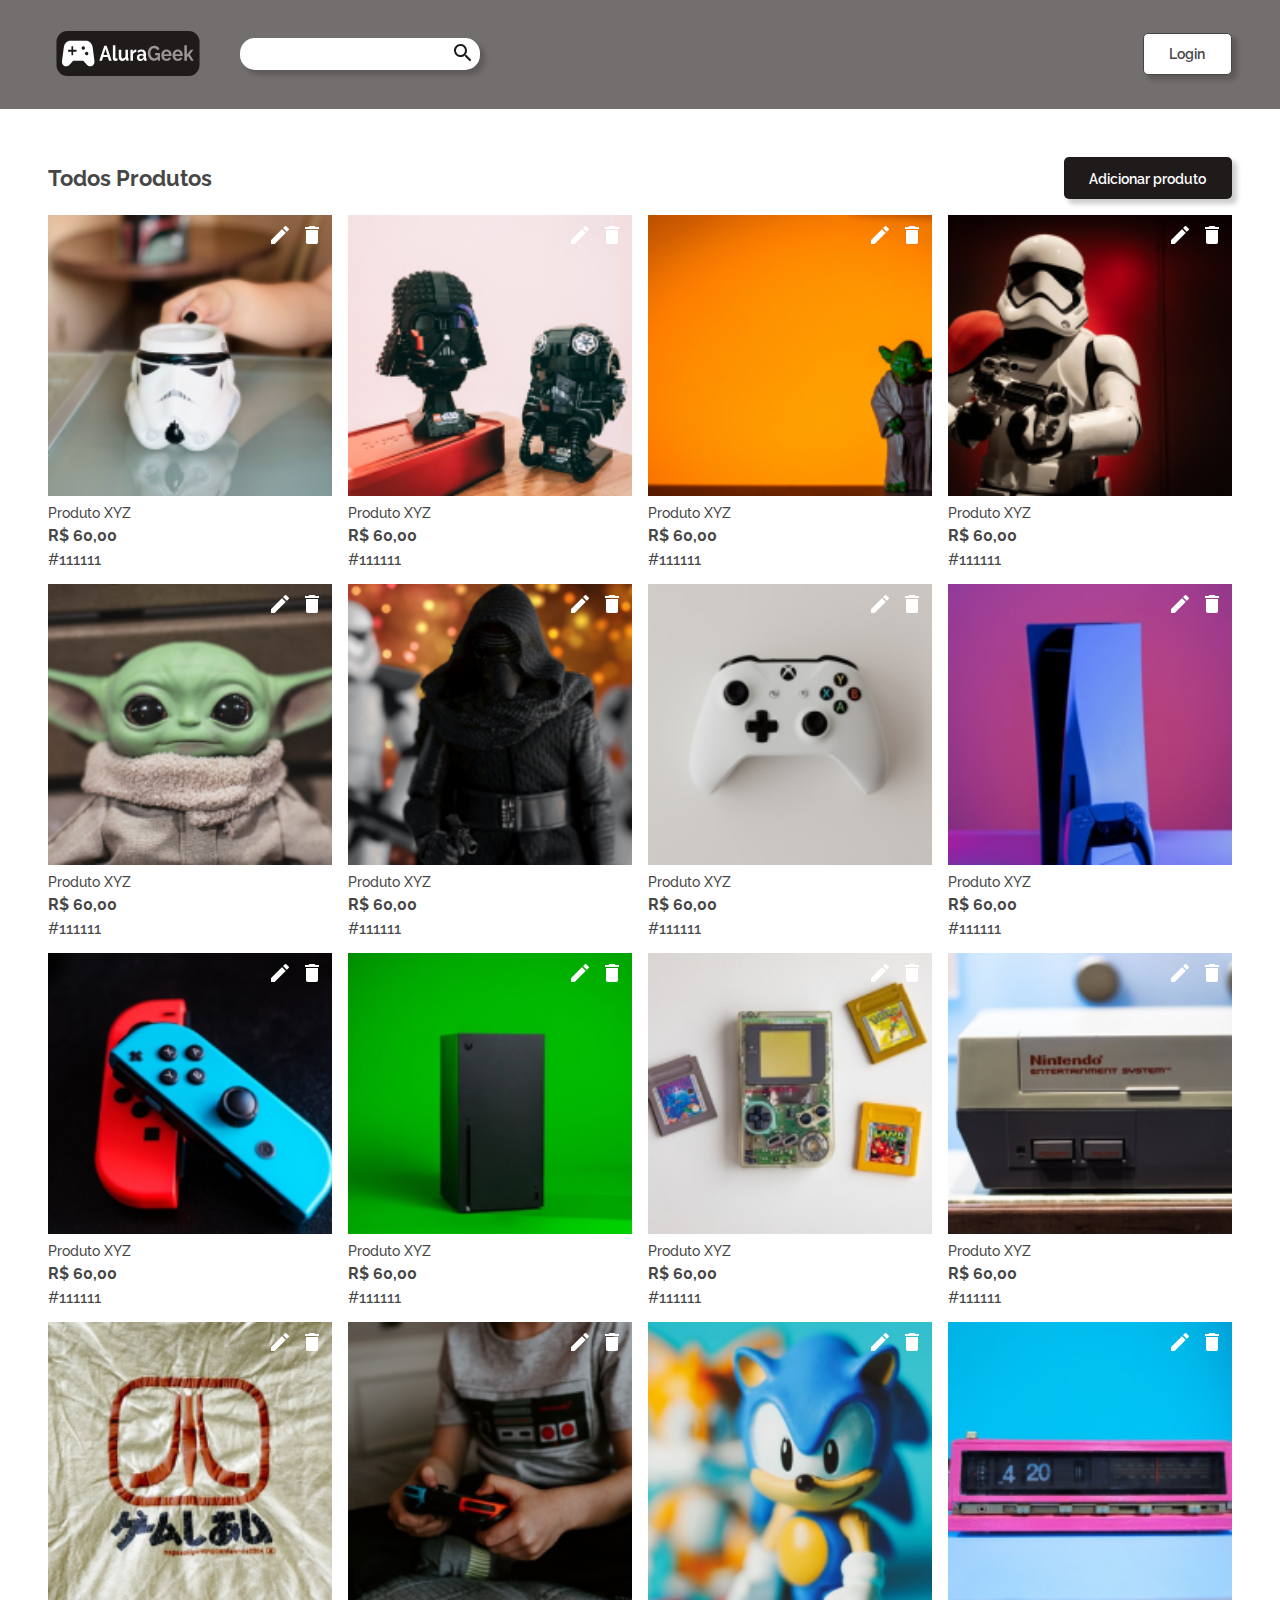
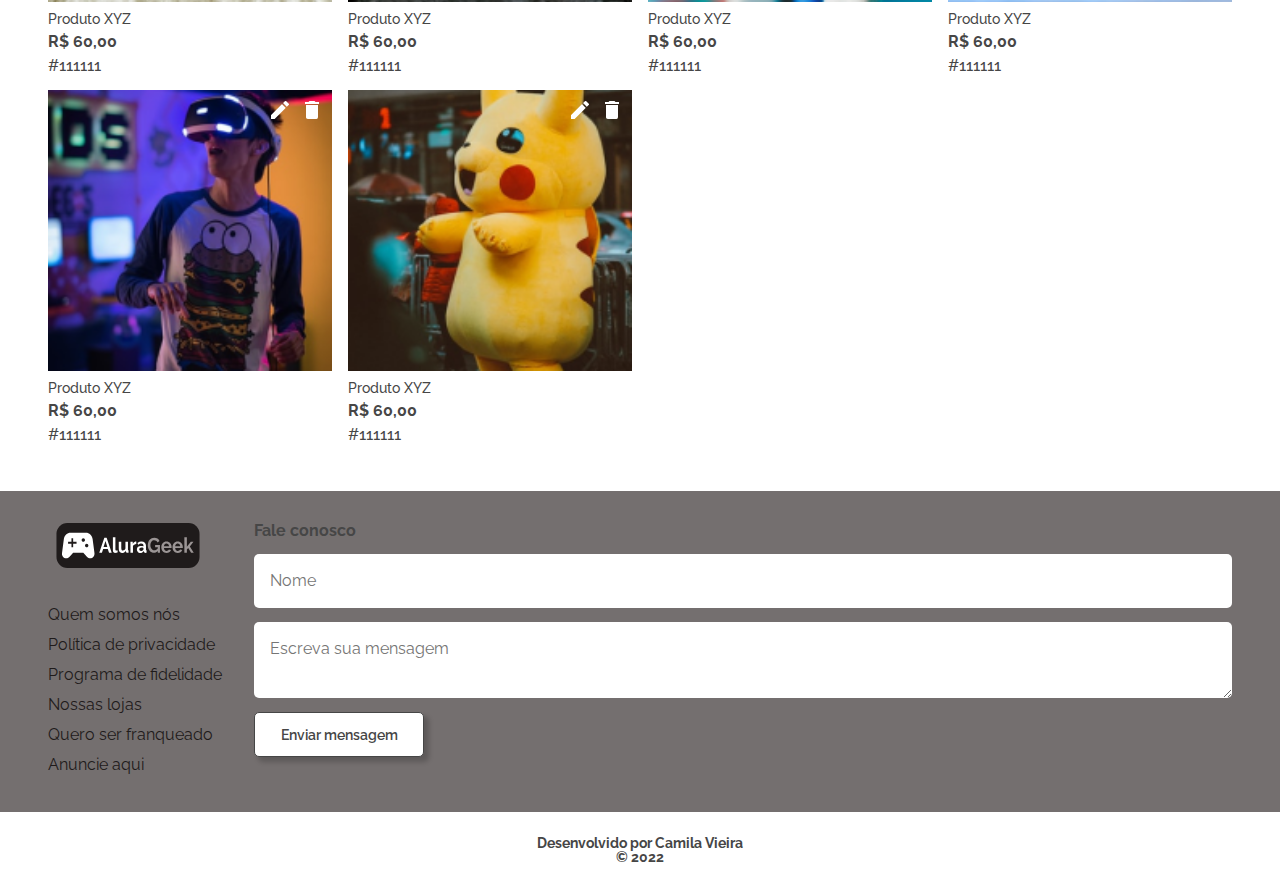
<file: todos-produtos.html>
<!DOCTYPE html>
<html lang="pt-br">

<head>
    <meta charset="UTF-8">
    <meta http-equiv="X-UA-Compatible" content="IE=edge">
    <meta name="viewport" content="width=device-width, initial-scale=1.0">
    <link rel="preconnect" href="https://fonts.googleapis.com">
    <link rel="preconnect" href="https://fonts.gstatic.com" crossorigin>
    <link href="https://fonts.googleapis.com/css2?family=Raleway:ital,wght@0,500;0,700;1,500&display=swap"
        rel="stylesheet">
    <link rel="stylesheet" href="assets/css/base/base.css">
    <link rel="stylesheet" href="assets/css/produtos.css">
    <link rel="stylesheet" href="assets/css/componentes/editar-produto.css">
    <link rel="stylesheet" href="assets/css/componentes/cartao-produto.css">
    <title>Home | Alura Geek</title>
</head>

<body>
    <header class="cabecalho container">
        <div>
            <a href="./index.html"><img src="assets/img/logotipo/logo.svg" alt="Logotipo da Alura Geek Store" class="logotipo"></a>
            <!--DESKTOP-->
            <div class="pesquisa cabecalho_pesquisa-desktop">
                <input class="cabecalho_pesquisa-campo-desktop" id="pesquisa-desktop">
                <label for="pesquisa-desktop">
                    <img src="assets/img/icones/lupa.svg" alt="Pesquisar na loja"
                        class="cabecalho_pesquisa-icone-desktop">
                </label>
            </div>
            <!--desktop-->
        </div>
        <a href="login.html" class="botao botao-secundario" id="cabecalho_botao-login">Login</a>
        <!--MOBILE-->
        <div class="pesquisa cabecalho_pesquisa">
            <input class="cabecalho_pesquisa-campo" id="pesquisa">
            <label for="pesquisa">
                <img src="assets/img/icones/lupa.svg" alt="Pesquisar na loja" class="cabecalho_pesquisa-icone">
            </label>
        </div>
        <!--mobile-->
        <script src="assets/js/cabecalho-pesquisa.js"></script>
    </header>

    <main class="container">
        <section class="produtos">
            <div class="produtos_header">
                <h2 class="texto-destaque">Todos Produtos</h2>
                <button class="botao botao-primario">Adicionar produto</button>
            </div>
            <article class="cartao-produto">
                <div class="produto_editar-imagem">
                    <img src="assets/img/starWars/starwars-01.png" class="cartao-produto_imagem">
                    <div class="produto_editar-icones">
                        <a class="produto_editar-icones-icone produto_editar"></a>
                        <a class=" produto_editar-icones-icone produto_excluir"></a>
                    </div>
                </div>
                <div>
                    <p class="cartao-produto_descricao">Produto XYZ</p>
                    <p class="cartao-produto_preco">R$ 60,00</p>
                    <p class="produto-codigo">#111111</a>
                </div>
            </article>
            <article class="cartao-produto">
                <div class="produto_editar-imagem">
                    <img src="assets/img/starWars/starwars-02.png" class="cartao-produto_imagem">
                    <div class="produto_editar-icones">
                        <a class="produto_editar-icones-icone produto_editar"></a>
                        <a class=" produto_editar-icones-icone produto_excluir"></a>
                    </div>
                </div>
                <div>
                    <p class="cartao-produto_descricao">Produto XYZ</p>
                    <p class="cartao-produto_preco">R$ 60,00</p>
                    <p class="produto-codigo">#111111</a>
                </div>
            </article>
            <article class="cartao-produto">
                <div class="produto_editar-imagem">
                    <img src="assets/img/starWars/starwars-03.png" class="cartao-produto_imagem">
                    <div class="produto_editar-icones">
                        <a class="produto_editar-icones-icone produto_editar"></a>
                        <a class=" produto_editar-icones-icone produto_excluir"></a>
                    </div>
                </div>
                <div>
                    <p class="cartao-produto_descricao">Produto XYZ</p>
                    <p class="cartao-produto_preco">R$ 60,00</p>
                    <p class="produto-codigo">#111111</a>
                </div>
            </article>
            <article class="cartao-produto">
                <div class="produto_editar-imagem">
                    <img src="assets/img/starWars/starwars-04.png" class="cartao-produto_imagem">
                    <div class="produto_editar-icones">
                        <a class="produto_editar-icones-icone produto_editar"></a>
                        <a class=" produto_editar-icones-icone produto_excluir"></a>
                    </div>
                </div>
                <div>
                    <p class="cartao-produto_descricao">Produto XYZ</p>
                    <p class="cartao-produto_preco">R$ 60,00</p>
                    <p class="produto-codigo">#111111</a>
                </div>
            </article>
            <article class="cartao-produto">
                <div class="produto_editar-imagem">
                    <img src="assets/img/starWars/starwars-05.png" class="cartao-produto_imagem">
                    <div class="produto_editar-icones">
                        <a class="produto_editar-icones-icone produto_editar"></a>
                        <a class=" produto_editar-icones-icone produto_excluir"></a>
                    </div>
                </div>
                <div>
                    <p class="cartao-produto_descricao">Produto XYZ</p>
                    <p class="cartao-produto_preco">R$ 60,00</p>
                    <p class="produto-codigo">#111111</a>
                </div>
            </article>
            <article class="cartao-produto">
                <div class="produto_editar-imagem">
                    <img src="assets/img/starWars/starwars-06.png" class="cartao-produto_imagem">
                    <div class="produto_editar-icones">
                        <a class="produto_editar-icones-icone produto_editar"></a>
                        <a class=" produto_editar-icones-icone produto_excluir"></a>
                    </div>
                </div>
                <div>
                    <p class="cartao-produto_descricao">Produto XYZ</p>
                    <p class="cartao-produto_preco">R$ 60,00</p>
                    <p class="produto-codigo">#111111</a>
                </div>
            </article>
            <article class="cartao-produto">
                <div class="produto_editar-imagem">
                    <img src="assets/img/console/console-01.png" class="cartao-produto_imagem">
                    <div class="produto_editar-icones">
                        <a class="produto_editar-icones-icone produto_editar"></a>
                        <a class=" produto_editar-icones-icone produto_excluir"></a>
                    </div>
                </div>
                <div>
                    <p class="cartao-produto_descricao">Produto XYZ</p>
                    <p class="cartao-produto_preco">R$ 60,00</p>
                    <p class="produto-codigo">#111111</a>
                </div>
            </article>
            <article class="cartao-produto">
                <div class="produto_editar-imagem">
                    <img src="assets/img/console/console-02.png" class="cartao-produto_imagem">
                    <div class="produto_editar-icones">
                        <a class="produto_editar-icones-icone produto_editar"></a>
                        <a class=" produto_editar-icones-icone produto_excluir"></a>
                    </div>
                </div>
                <div>
                    <p class="cartao-produto_descricao">Produto XYZ</p>
                    <p class="cartao-produto_preco">R$ 60,00</p>
                    <p class="produto-codigo">#111111</a>
                </div>
            </article>
            <article class="cartao-produto">
                <div class="produto_editar-imagem">
                    <img src="assets/img/console/console-03.png" class="cartao-produto_imagem">
                    <div class="produto_editar-icones">
                        <a class="produto_editar-icones-icone produto_editar"></a>
                        <a class=" produto_editar-icones-icone produto_excluir"></a>
                    </div>
                </div>
                <div>
                    <p class="cartao-produto_descricao">Produto XYZ</p>
                    <p class="cartao-produto_preco">R$ 60,00</p>
                    <p class="produto-codigo">#111111</a>
                </div>
            </article>
            <article class="cartao-produto">
                <div class="produto_editar-imagem">
                    <img src="assets/img/console/console-04.png" class="cartao-produto_imagem">
                    <div class="produto_editar-icones">
                        <a class="produto_editar-icones-icone produto_editar"></a>
                        <a class=" produto_editar-icones-icone produto_excluir"></a>
                    </div>
                </div>
                <div>
                    <p class="cartao-produto_descricao">Produto XYZ</p>
                    <p class="cartao-produto_preco">R$ 60,00</p>
                    <p class="produto-codigo">#111111</a>
                </div>
            </article>
            <article class="cartao-produto">
                <div class="produto_editar-imagem">
                    <img src="assets/img/console/console-05.png" class="cartao-produto_imagem">
                    <div class="produto_editar-icones">
                        <a class="produto_editar-icones-icone produto_editar"></a>
                        <a class=" produto_editar-icones-icone produto_excluir"></a>
                    </div>
                </div>
                <div>
                    <p class="cartao-produto_descricao">Produto XYZ</p>
                    <p class="cartao-produto_preco">R$ 60,00</p>
                    <p class="produto-codigo">#111111</a>
                </div>
            </article>
            <article class="cartao-produto">
                <div class="produto_editar-imagem">
                    <img src="assets/img/console/console-06.png" class="cartao-produto_imagem">
                    <div class="produto_editar-icones">
                        <a class="produto_editar-icones-icone produto_editar"></a>
                        <a class=" produto_editar-icones-icone produto_excluir"></a>
                    </div>
                </div>
                <div>
                    <p class="cartao-produto_descricao">Produto XYZ</p>
                    <p class="cartao-produto_preco">R$ 60,00</p>
                    <p class="produto-codigo">#111111</a>
                </div>
            </article>
            <article class="cartao-produto">
                <div class="produto_editar-imagem">
                    <img src="assets/img/diversos/diversos-01.png" class="cartao-produto_imagem">
                    <div class="produto_editar-icones">
                        <a class="produto_editar-icones-icone produto_editar"></a>
                        <a class=" produto_editar-icones-icone produto_excluir"></a>
                    </div>
                </div>
                <div>
                    <p class="cartao-produto_descricao">Produto XYZ</p>
                    <p class="cartao-produto_preco">R$ 60,00</p>
                    <p class="produto-codigo">#111111</a>
                </div>
            </article>
            <article class="cartao-produto">
                <div class="produto_editar-imagem">
                    <img src="assets/img/diversos/diversos-02.png" class="cartao-produto_imagem">
                    <div class="produto_editar-icones">
                        <a class="produto_editar-icones-icone produto_editar"></a>
                        <a class=" produto_editar-icones-icone produto_excluir"></a>
                    </div>
                </div>
                <div>
                    <p class="cartao-produto_descricao">Produto XYZ</p>
                    <p class="cartao-produto_preco">R$ 60,00</p>
                    <p class="produto-codigo">#111111</a>
                </div>
            </article>
            <article class="cartao-produto">
                <div class="produto_editar-imagem">
                    <img src="assets/img/diversos/diversos-03.png" class="cartao-produto_imagem">
                    <div class="produto_editar-icones">
                        <a class="produto_editar-icones-icone produto_editar"></a>
                        <a class=" produto_editar-icones-icone produto_excluir"></a>
                    </div>
                </div>
                <div>
                    <p class="cartao-produto_descricao">Produto XYZ</p>
                    <p class="cartao-produto_preco">R$ 60,00</p>
                    <p class="produto-codigo">#111111</a>
                </div>
            </article>
            <article class="cartao-produto">
                <div class="produto_editar-imagem">
                    <img src="assets/img/diversos/diversos-04.png" class="cartao-produto_imagem">
                    <div class="produto_editar-icones">
                        <a class="produto_editar-icones-icone produto_editar"></a>
                        <a class=" produto_editar-icones-icone produto_excluir"></a>
                    </div>
                </div>
                <div>
                    <p class="cartao-produto_descricao">Produto XYZ</p>
                    <p class="cartao-produto_preco">R$ 60,00</p>
                    <p class="produto-codigo">#111111</a>
                </div>
            </article>
            <article class="cartao-produto">
                <div class="produto_editar-imagem">
                    <img src="assets/img/diversos/diversos-05.png" class="cartao-produto_imagem">
                    <div class="produto_editar-icones">
                        <a class="produto_editar-icones-icone produto_editar"></a>
                        <a class=" produto_editar-icones-icone produto_excluir"></a>
                    </div>
                </div>
                <div>
                    <p class="cartao-produto_descricao">Produto XYZ</p>
                    <p class="cartao-produto_preco">R$ 60,00</p>
                    <p class="produto-codigo">#111111</a>
                </div>
            </article>
            <article class="cartao-produto">
                <div class="produto_editar-imagem">
                    <img src="assets/img/diversos/diversos-06.png" class="cartao-produto_imagem">
                    <div class="produto_editar-icones">
                        <a href="" class="produto_editar-icones-icone produto_editar"></a>
                        <a href="" class="produto_editar-icones-icone produto_excluir"></a>
                    </div>
                </div>
                <div>
                    <p class="cartao-produto_descricao">Produto XYZ</p>
                    <p class="cartao-produto_preco">R$ 60,00</p>
                    <p class="produto-codigo">#111111</p>
                </div>
            </article>
        </section>
    </main>

    <footer>
        <section class="container rodape_container">
            <div>
                <img src="assets/img/logotipo/logo.svg" class="logotipo rodape_logo">
                <ul class="rodape_links">
                    <li><a href="#" class="rodape_links-link">Quem somos nós</a></li>
                    <li><a href="#" class="rodape_links-link">Política de privacidade</a></li>
                    <li><a href="#" class="rodape_links-link">Programa de fidelidade</a></li>
                    <li><a href="#" class="rodape_links-link">Nossas lojas</a></li>
                    <li><a href="#" class="rodape_links-link">Quero ser franqueado</a></li>
                    <li><a href="#" class="rodape_links-link">Anuncie aqui</a></li>
                </ul>
            </div>
            <form class="rodape_contato">
                <label class="rodape_contato-item contato_titulo-destaque">Fale conosco</label>
                <input class="rodape_contato-item rodape_contato-input entrada-texto" type="text" placeholder="Nome"
                    aria-label="Nome" maxlength="100" required>
                <textarea class="rodape_contato-item rodape_contato-input entrada-texto"
                    placeholder="Escreva sua mensagem" aria-label="Escreva sua mensagem" required></textarea>
                <input class="rodape_contato-botao rodape_contato-item botao botao-secundario" type="submit"
                    value="Enviar mensagem">
            </form>
        </section>
        <section class="rodape_creditos texto-destaque">
            <p>Desenvolvido por Camila Vieira<br>&copy; 2022</p>
        </section>
    </footer>
</body>

</html>
</file>
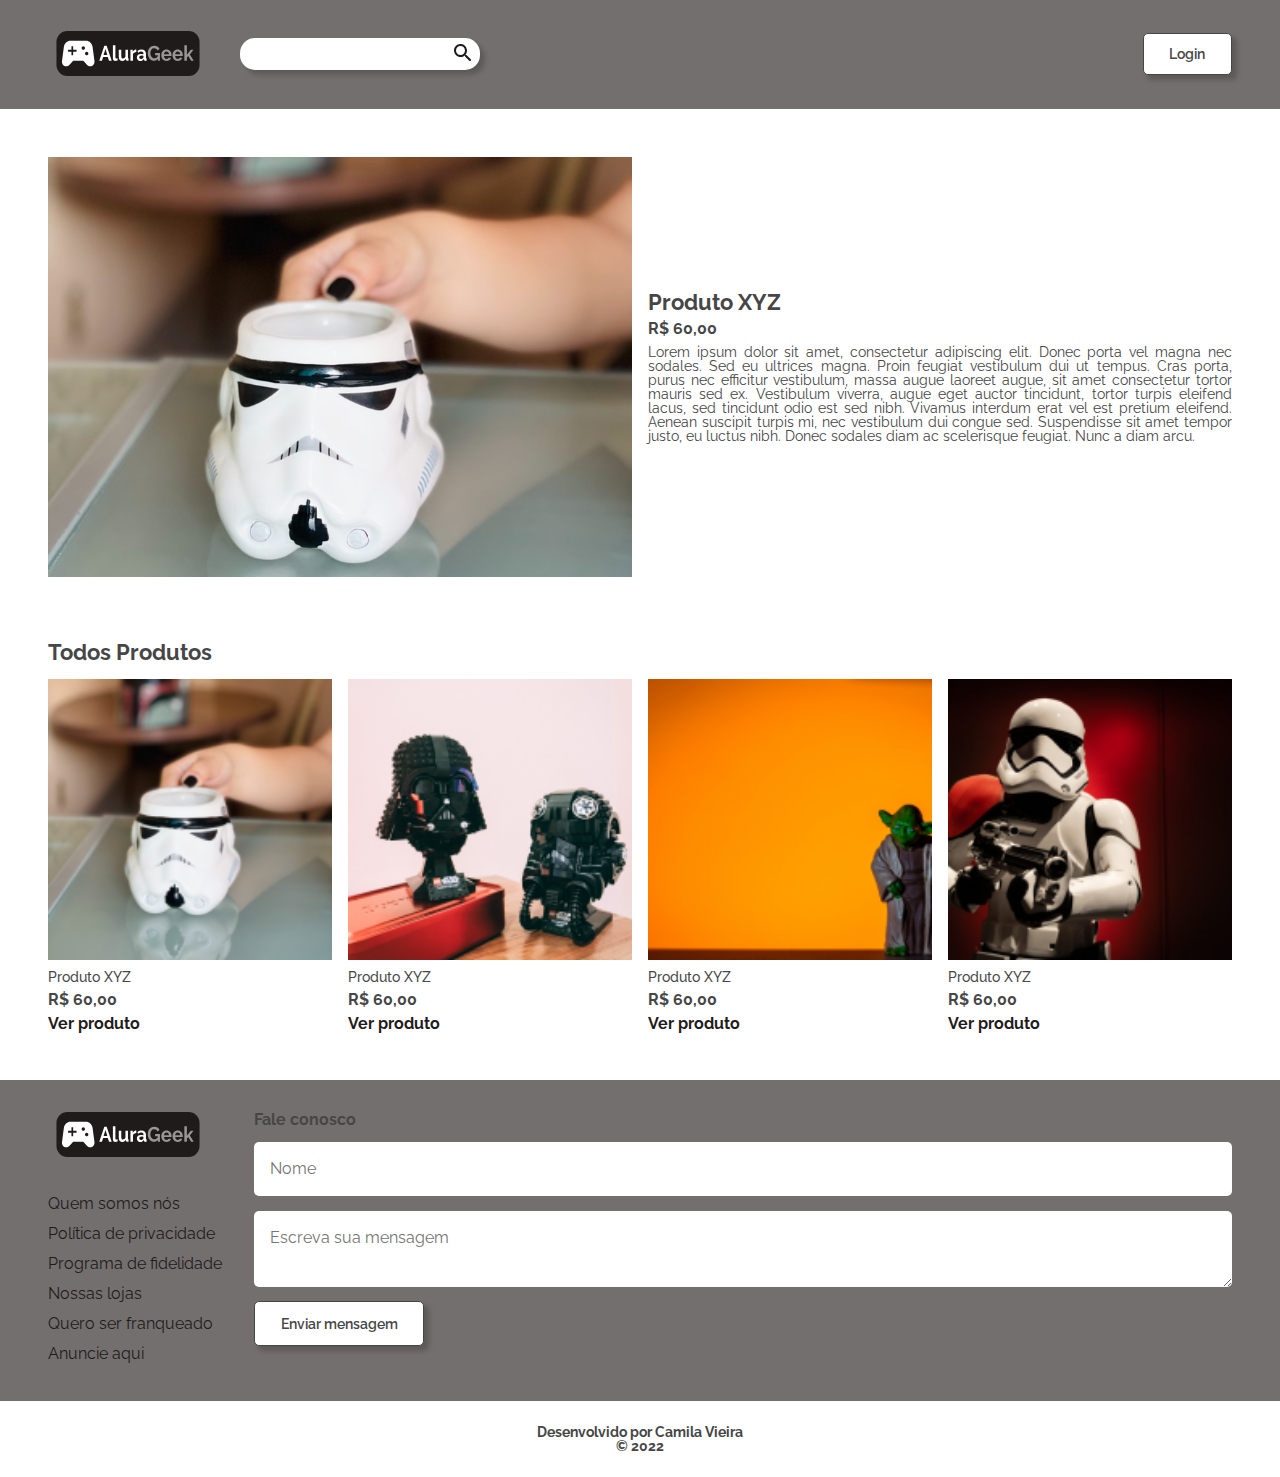
<file: visualizar-produto.html>
<!DOCTYPE html>
<html lang="en">

<head>
    <meta charset="UTF-8">
    <meta http-equiv="X-UA-Compatible" content="IE=edge">
    <meta name="viewport" content="width=device-width, initial-scale=1.0">
    <link rel="preconnect" href="https://fonts.googleapis.com">
    <link rel="preconnect" href="https://fonts.gstatic.com" crossorigin>
    <link href="https://fonts.googleapis.com/css2?family=Raleway:ital,wght@0,500;0,700;1,500&display=swap"
        rel="stylesheet">
    <link rel="stylesheet" href="assets/css/base/base.css">
    <link rel="stylesheet" href="assets/css/produtos.css">
    <link rel="stylesheet" href="assets/css/componentes/galeria-produtos.css">
    <link rel="stylesheet" href="assets/css/componentes/cartao-produto.css">
    <link rel="stylesheet" href="assets/css/visualizar-produto.css">
    <title>Produto | Alura Geek</title>
</head>

<body>

    <header class="cabecalho container">
        <div>
            <a href="./index.html"><img src="assets/img/logotipo/logo.svg" alt="Logotipo da Alura Geek Store" class="logotipo"></a>
            <!--DESKTOP-->
            <div class="pesquisa cabecalho_pesquisa-desktop">
                <input class="cabecalho_pesquisa-campo-desktop" id="pesquisa-desktop">
                <label for="pesquisa-desktop">
                    <img src="assets/img/icones/lupa.svg" alt="Pesquisar na loja"
                        class="cabecalho_pesquisa-icone-desktop">
                </label>
            </div>
            <!--desktop-->
        </div>
        <a href="login.html" class="botao botao-secundario" id="cabecalho_botao-login">Login</a>
        <!--MOBILE-->
        <div class="pesquisa cabecalho_pesquisa">
            <input class="cabecalho_pesquisa-campo" id="pesquisa">
            <label for="pesquisa">
                <img src="assets/img/icones/lupa.svg" alt="Pesquisar na loja" class="cabecalho_pesquisa-icone">
            </label>
        </div>
        <!--mobile-->
        <script src="assets/js/cabecalho-pesquisa.js"></script>
    </header>

    <img src="assets/img/visualizar-produto.svg" class="produto_imagem-mobile">
    <!--v. mobile-->
    <main class="container">
        <section class="produto_descricao">
            <img src="assets/img/visualizar-produto.svg" class="produto_imagem-desktop">
            <!--v. desktop-->
            <div class="produto_descricao-texto">
                <h2 class="produto_descricao-titulo texto-destaque">Produto XYZ</h2>
                <p class="texto-destaque produto_descricao-preco">R$ 60,00</p>
                <p>Lorem ipsum dolor sit amet, consectetur adipiscing elit.
                    Donec porta vel magna nec sodales. Sed eu ultrices magna. Proin feugiat vestibulum dui
                    ut tempus. Cras porta, purus nec efficitur vestibulum, massa augue laoreet augue, sit
                    amet consectetur tortor mauris sed ex. Vestibulum viverra, augue eget auctor tincidunt,
                    tortor turpis eleifend lacus, sed tincidunt odio est sed nibh. Vivamus interdum erat vel
                    est pretium eleifend. Aenean suscipit turpis mi, nec vestibulum dui congue sed.
                    Suspendisse sit amet tempor justo, eu luctus nibh. Donec sodales diam ac scelerisque feugiat.
                    Nunc a diam arcu.</p>
            </div>
        </section>

        <section class="produtos galeria">
            <div class="produtos_header">
                <h2 class="texto-destaque">Todos Produtos</h2>
            </div>
            <article class="cartao-produto">
                <img src="assets/img/starWars/starwars-01.png" class="cartao-produto_imagem">
                <div>
                    <p class="cartao-produto_descricao">Produto XYZ</p>
                    <p class="cartao-produto_preco">R$ 60,00</p>
                    <a href="#" class="cartao-produto_link">Ver produto</a>
                </div>
            </article>
            <article class="cartao-produto">
                <img src="assets/img/starWars/starwars-02.png" class="cartao-produto_imagem">
                <div>
                    <p class="cartao-produto_descricao">Produto XYZ</p>
                    <p class="cartao-produto_preco">R$ 60,00</p>
                    <a href="#" class="cartao-produto_link">Ver produto</a>
                </div>
            </article>
            <article class="cartao-produto">
                <img src="assets/img/starWars/starwars-03.png" class="cartao-produto_imagem">
                <div>
                    <p class="cartao-produto_descricao">Produto XYZ</p>
                    <p class="cartao-produto_preco">R$ 60,00</p>
                    <a href="#" class="cartao-produto_link">Ver produto</a>
                </div>
            </article>
            <article class="cartao-produto">
                <img src="assets/img/starWars/starwars-04.png" class="cartao-produto_imagem">
                <div>
                    <p class="cartao-produto_descricao">Produto XYZ</p>
                    <p class="cartao-produto_preco">R$ 60,00</p>
                    <a href="#" class="cartao-produto_link">Ver produto</a>
                </div>
            </article>
            <article class="cartao-produto">
                <img src="assets/img/starWars/starwars-05.png" class="cartao-produto_imagem">
                <div>
                    <p class="cartao-produto_descricao">Produto XYZ</p>
                    <p class="cartao-produto_preco">R$ 60,00</p>
                    <a href="#" class="cartao-produto_link">Ver produto</a>
                </div>
            </article>
            <article class="cartao-produto">
                <img src="assets/img/starWars/starwars-06.png" class="cartao-produto_imagem">
                <div>
                    <p class="cartao-produto_descricao">Produto XYZ</p>
                    <p class="cartao-produto_preco">R$ 60,00</p>
                    <a href="#" class="cartao-produto_link">Ver produto</a>
                </div>
            </article>
        </section>
    </main>
    <footer>
        <section class="container rodape_container">
            <div>
                <img src="assets/img/logotipo/logo.svg" class="logotipo rodape_logo">
                <ul class="rodape_links">
                    <li><a href="#" class="rodape_links-link">Quem somos nós</a></li>
                    <li><a href="#" class="rodape_links-link">Política de privacidade</a></li>
                    <li><a href="#" class="rodape_links-link">Programa de fidelidade</a></li>
                    <li><a href="#" class="rodape_links-link">Nossas lojas</a></li>
                    <li><a href="#" class="rodape_links-link">Quero ser franqueado</a></li>
                    <li><a href="#" class="rodape_links-link">Anuncie aqui</a></li>
                </ul>
            </div>
            <form class="rodape_contato">
                <label class="rodape_contato-item contato_titulo-destaque">Fale conosco</label>
                <input class="rodape_contato-item rodape_contato-input entrada-texto" type="text" placeholder="Nome"
                    aria-label="Nome" maxlength="100" required>
                <textarea class="rodape_contato-item rodape_contato-input entrada-texto"
                    placeholder="Escreva sua mensagem" aria-label="Escreva sua mensagem" required></textarea>
                <input class="rodape_contato-botao rodape_contato-item botao botao-secundario" type="submit"
                    value="Enviar mensagem">
            </form>
        </section>
        <section class="rodape_creditos texto-destaque">
            <p>Desenvolvido por Camila Vieira<br>&copy; 2022</p>
        </section>
    </footer>
</body>

</html>
</file>
<file: assets/css/componentes/galeria-produtos.css>
.galeria article:nth-last-child(-n+2) {
    display: none;
}
@media screen and (min-width: 1366px) {
    .galeria article:nth-last-child(-n+2) {
        display: block;
    }
}
/*HEADER LISTA*/
.galeria_header {
    display: flex;
    justify-content: space-between;
    align-items: center;
    grid-column: 1/ span 2;
}
@media screen and (min-width: 700px) {
    .galeria_header {
        grid-column: 1 / span 4;
    }
}
@media screen and (min-width: 1366px) {
    .galeria_header {
        grid-column: 1 / span 6;
    }
}
.galeria_titulo {
    display: flex;
    align-items: center;
}
.galeria_titulo-icone {
    display: block;
    width: 2rem;
    height: 2rem;
    background-position: center;
    background-repeat: no-repeat;
    background-size: cover;
    margin-left: .5rem;
}
.galeria_titulo-icone-sw {
    background-image: url(../../img/icones/starwars-2.png);
}
.galeria_titulo-icone-console {
    background-image: url(../../img/icones/console.png);
}
.galeria_titulo-icone-diversos {
    background-image: url(../../img/icones/diversos.png);
}
.galeria_header-link {
    text-decoration: none;
    color: var(--preto);
    font-weight: var(--peso-destaque);
    display: flex;
    align-items: center;
}
.galeria_header-link i {
    display: block;
    padding-left: .5rem;
    width: .875rem;
    height: .875rem;
    background-image: url(../../img/icones/seta.svg);
    background-position: center;
    background-repeat: no-repeat;
    background-size: cover;
}
@media  screen and (min-width: 700px) {
    .galeria_titulo-icone {
        width: 4rem;
        height: 4rem;
        margin-left: 1rem;
    }
    .galeria_header-link {
        font-size: var(--tamanho-destaque);
    }
    .galeria_header-link i {
        display: block;
        padding-left: .5rem;
        width: 1rem;
        height: 1rem;
    }
}
/*HEADER LISTA*/
</file>
<file: assets/css/componentes/cartao-produto.css>
.cartao-produto {
    display: block;
    font-weight: var(--peso-destaque);
    box-sizing: border-box;
    width: 100%;
    height: auto;
}
.cartao-produto_imagem {
    width: 100%;
    padding-bottom: .5rem;
}
.cartao-produto_descricao {
    font-weight: var(--peso-padrao);
    padding-bottom: .5rem;
}
.cartao-produto_preco {
    padding-bottom: .5rem;
    color: var(--preto-claro);
    font-size: var(--tamanho-destaque);
}
.cartao-produto_link {
    color: var(--preto);
    text-decoration: none;
    font-size: var(--tamanho-destaque);
}
@media  screen and (min-width: 1366px) {
    .cartao-produto {
        margin: 1rem;
    }
    .cartao-produto:hover {
        background-color: var(--cinza-claro);
        color: var(--branco);
        width: calc(100% + 1rem);
        padding: .5rem;
        margin: 0;
    }   
}
</file>
<file: assets/css/produtos.css>
.produtos {
    padding-top: 1rem;
    padding-bottom: 1rem;
    width: 100%;
    box-sizing: border-box;
    display: grid;
    grid-template-columns: 1fr 1fr;
    gap: 1rem;
}
.produtos_header {
    display: flex;
    justify-content: space-between;
    align-items: center;
    grid-column: 1 / span 2;
    font-size: var(--tamanho-titulo);
}
@media screen and (min-width: 700px) {
    .produtos {
        grid-template-columns: repeat(4, 1fr);
    }
    .produtos_header {
        grid-column: 1 / span 4;
        font-size: var(--tamanho-titulo);
    }
}
@media screen and (min-width: 1366px) {
    .produtos {
        grid-template-columns: repeat(6, 1fr);
    }
    .produtos_header {
        grid-column: 1 / span 6;
        font-size: var(--tamanho-titulo);
    }
}
</file>
<file: assets/css/componentes/banner.css>
.banner {
    max-width: 100vw;
    background-image: url(../../img/banner.png);
    background-position: center;
    background-size: cover;
    background-repeat: no-repeat;
    height: 192px;
    color: var(--branco);
    display: flex;
    flex-direction: column;
    justify-content: flex-end;
    gap: .8rem;
}
.banner_botao {
    align-self: flex-start;
}
@media screen and (min-width: 700px) {
    .banner {
        height: 352px;
    }
}
</file>
<file: assets/css/componentes/input.css>
.entrada-texto {
    padding: 1rem;
    font-size: var(--tamanho-destaque);
    line-height: 22px;
    font-family: var(--familia-fonte);
    border-radius: 5px;
}
</file>
<file: assets/css/cadastrar-produto.css>
.cadastrar-produto {
    display: flex;
    flex-direction: column;
    width: 100%;
    gap: 1rem;
    padding: 1rem 0;
}
.cadastrar-produto_iserir-foto {
    display: flex;
    gap: 1rem;
    align-items: center;
}
.cadastrar-produto_iserir-foto :first-child {
    width: 100%;
}
.cadastrar-produto_iserir-foto :nth-last-child(-n+3) {
    display: none;
}
.cadastrar-produto_form {
    display: flex;
    flex-direction: column;
    gap: 1rem;
}
.cadastrar-produto_form-input {
    border: 1px solid var(--preto-claro);
}
.cadastrar-produto_titulo {
    font-size: var(--tamanho-titulo);
}
@media screen and (min-width: 700px) {
    .cadastrar-produto_iserir-foto :first-child {
        display: none;
    }
    .cadastrar-produto_iserir-foto :nth-last-child(-n+3) {
        display: block;
    }
    .cadastrar-produto_botao::before {
        content: "Procure no seu tablet";
    }
}
@media screen and (min-width: 1366px) {
    .cadastrar-produto {
        width: 50%;
        margin: 0 auto;
    }
    .cadastrar-produto_botao::before {
        content: "Procure no seu computador";
    }
}
</file>
<file: assets/css/login.css>
.form-login {
    display: flex;
    flex-direction: column;
    gap: 1rem;
    width: 80vw;
    margin: 0 auto;
    padding: 5rem 0;
}
.form-login_titulo {
    text-align: center;
    font-size: var(--tamanho-destaque);
}
.form-login_input {
    border: 1px solid var(--preto-claro);
}
.form-login_botao {
    min-width: 40%;
    align-self: center;
}
@media screen and (min-width: 700px) {
    .form-login {
        width: 40%;
    }
}
@media screen and (min-width: 1366px) {
    .form-login_botao {
        width: 100%;
        align-self: flex-start;
    }
}
</file>
<file: assets/css/componentes/editar-produto.css>
.produto_editar-imagem {
    position: relative;
}
.produto_editar-icones {
    position: absolute;
    display: flex;
    gap: .5rem;
    top: .5rem;
    right: .5rem;
}
.produto_editar-icones-icone {
    display: block;
    width: 1.5rem;
    height: 1.5rem;
    background-position: center;
    background-repeat: no-repeat;
    background-size: contain;
    text-decoration: none;
    cursor: pointer;
}
.produto_editar {
    background-image: url(../../img/icones/edit.png);
}
.produto_excluir {
    background-image: url(../../img/icones/delete.png);
}
.produto-codigo {
    font-size: var(--tamanho-destaque);
    font-weight: var(--peso-padrao);
}
</file>
<file: assets/css/visualizar-produto.css>
.produto_descricao {
    padding: 1rem 0;
    text-align: justify;
}
.produto_descricao-texto :nth-last-child(-n+2) {
    padding-top: .5rem;
}
.produto_imagem-mobile {
    width: 100vw;
}
.produto_descricao-titulo {
    font-size: var(--tamanho-titulo);
    color: var(--preto-claro);
}
.produto_descricao-preco {
    font-size: var(--tamanho-destaque);
}
.produto_imagem-desktop {
    display: none;
}
@media screen and (min-width: 700px) {
    .produto_descricao {
        display: flex;
        gap: 1rem;
        margin-bottom: 2rem;
    }
    .produto_imagem-mobile {
        display: none;
    }
    .produto_imagem-desktop {
        display: block;
        width: 50%;
    }
    .produto_descricao-texto {
        width: 50%;
        align-self: center;
    }
}
@media screen and (min-width: 1366px) {
    .produto_descricao-titulo {
        font-size: var(--tamanho-titulo-notmobile);
    }
}
</file>
<file: assets/css/base/base.css>
@import url(reset.css);
@import url(variavies.css);
@import url(../componentes/botao.css);
@import url(../componentes/cabecalho.css);
@import url(../componentes/logotipo.css);
@import url(../componentes/rodape.css);
@import url(../componentes/input.css);

body {
    font-family: var(--familia-fonte);
    font-size: var(--tamanho-corpo-mobile);
    @media screen and (min-width: 1366px) {
        font-size: var(--tamanho-corpo);
    }
    color: var(--preto-claro);
    background-color: var(--branco);
}
.texto-destaque {
    font-weight: var(--peso-destaque);
}
.container {
    padding: 0 1rem;
}
.banner_titulo {
    font-size: var(--tamanho-titulo);
    line-height: 1.563rem;
}
.banner_descricao {
    font-size: var(--tamanho-descricao-banner);
    line-height: 1.028rem;
}
@media screen and (min-width: 700px) {
    .banner {
        height: 352px;
    }
    .banner_titulo {
        font-size: var(--tamanho-titulo-notmobile);
        line-height: 4.063rem;
    }
    .banner_descricao {
        font-size: var(--tamanho-descricao-notmobile);
        line-height: 1.563rem;
    }
}
.container {
    padding: 1rem 1rem;
}
@media screen and (min-width: 700px) {
    .container {
        padding: 2rem 3rem;
    }
}
@media screen and (min-width: 1366px) {
    .container {
        padding: 2rem 5rem;
    }
}
.galeria_titulo {
    font-size: 1.375rem;
    line-height: 1.563rem;
}
@media  screen and (min-width: 700px) {
    .galeria_titulo {
        font-size: 2rem;
        line-height: 4.063rem;
    }
    .galeria_titulo-icone {
        width: 3.25rem;
        height: 4.063rem;
    }
}
</file>
